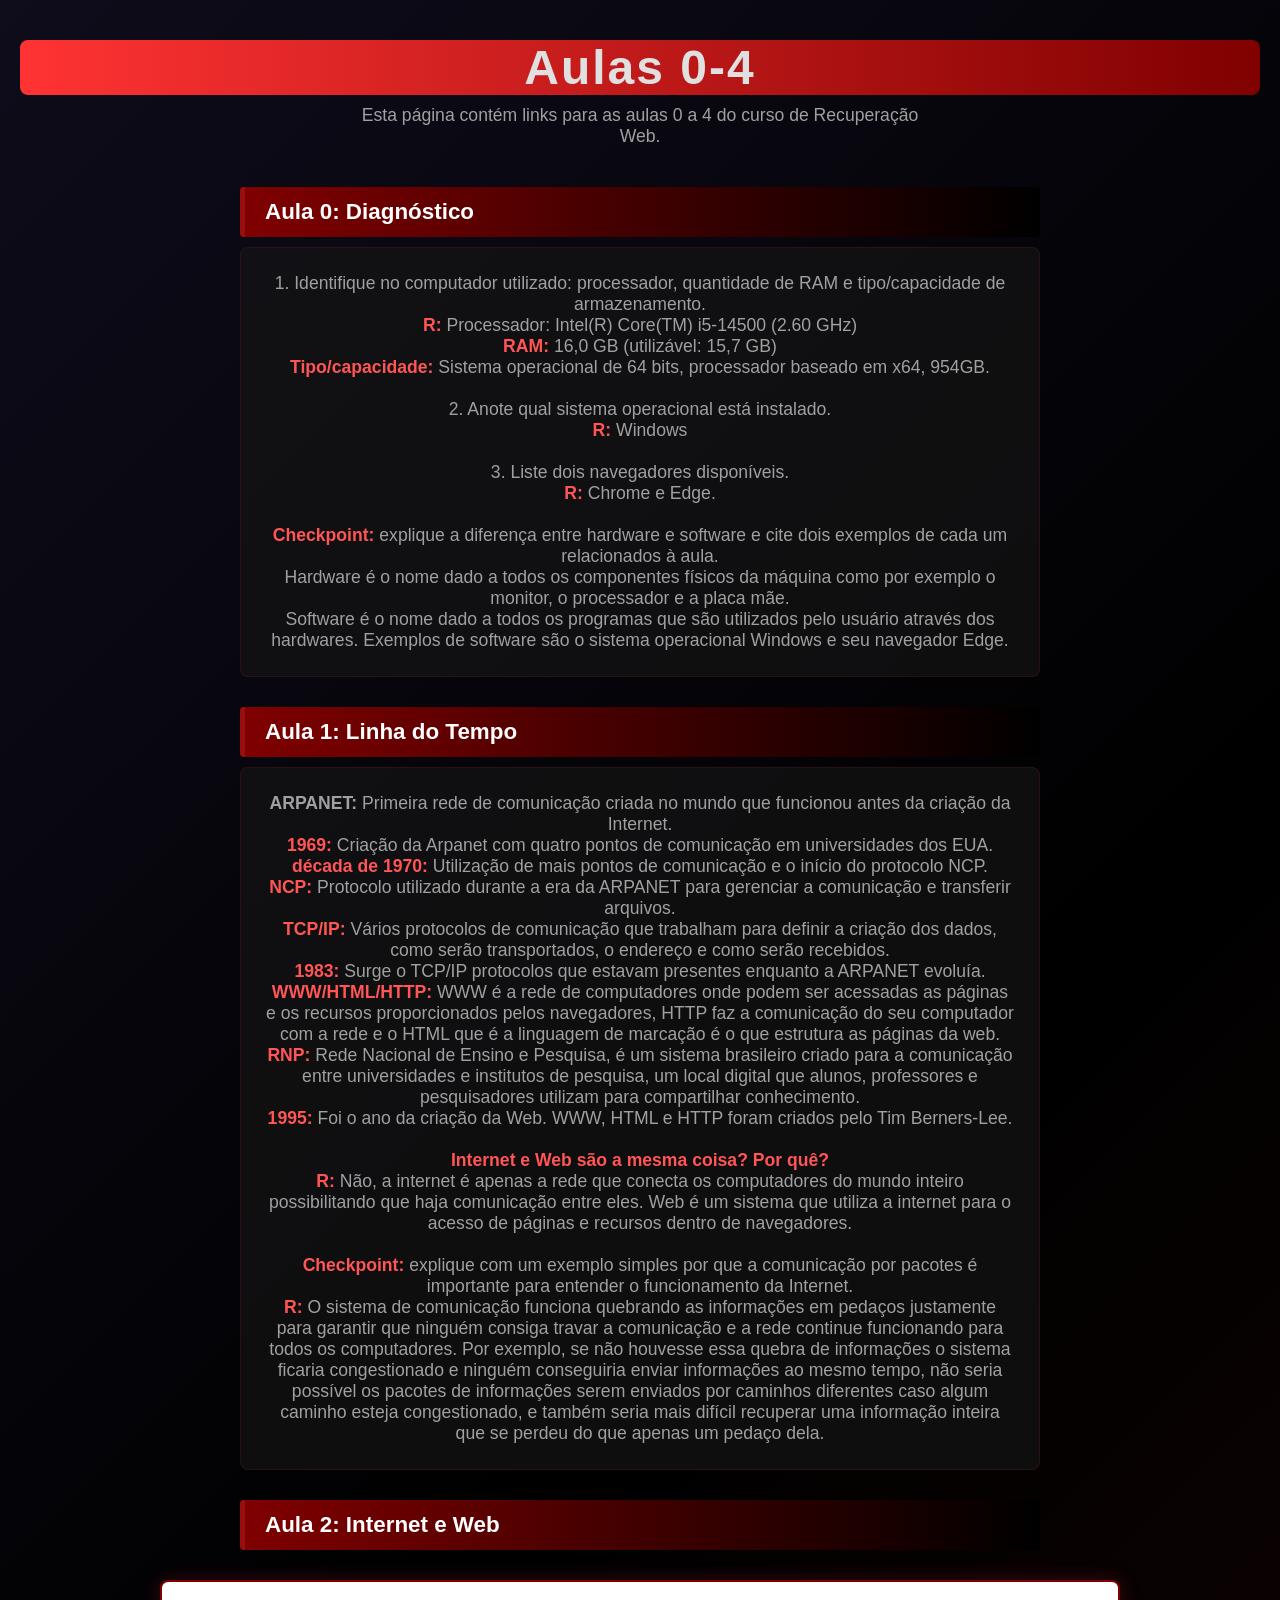
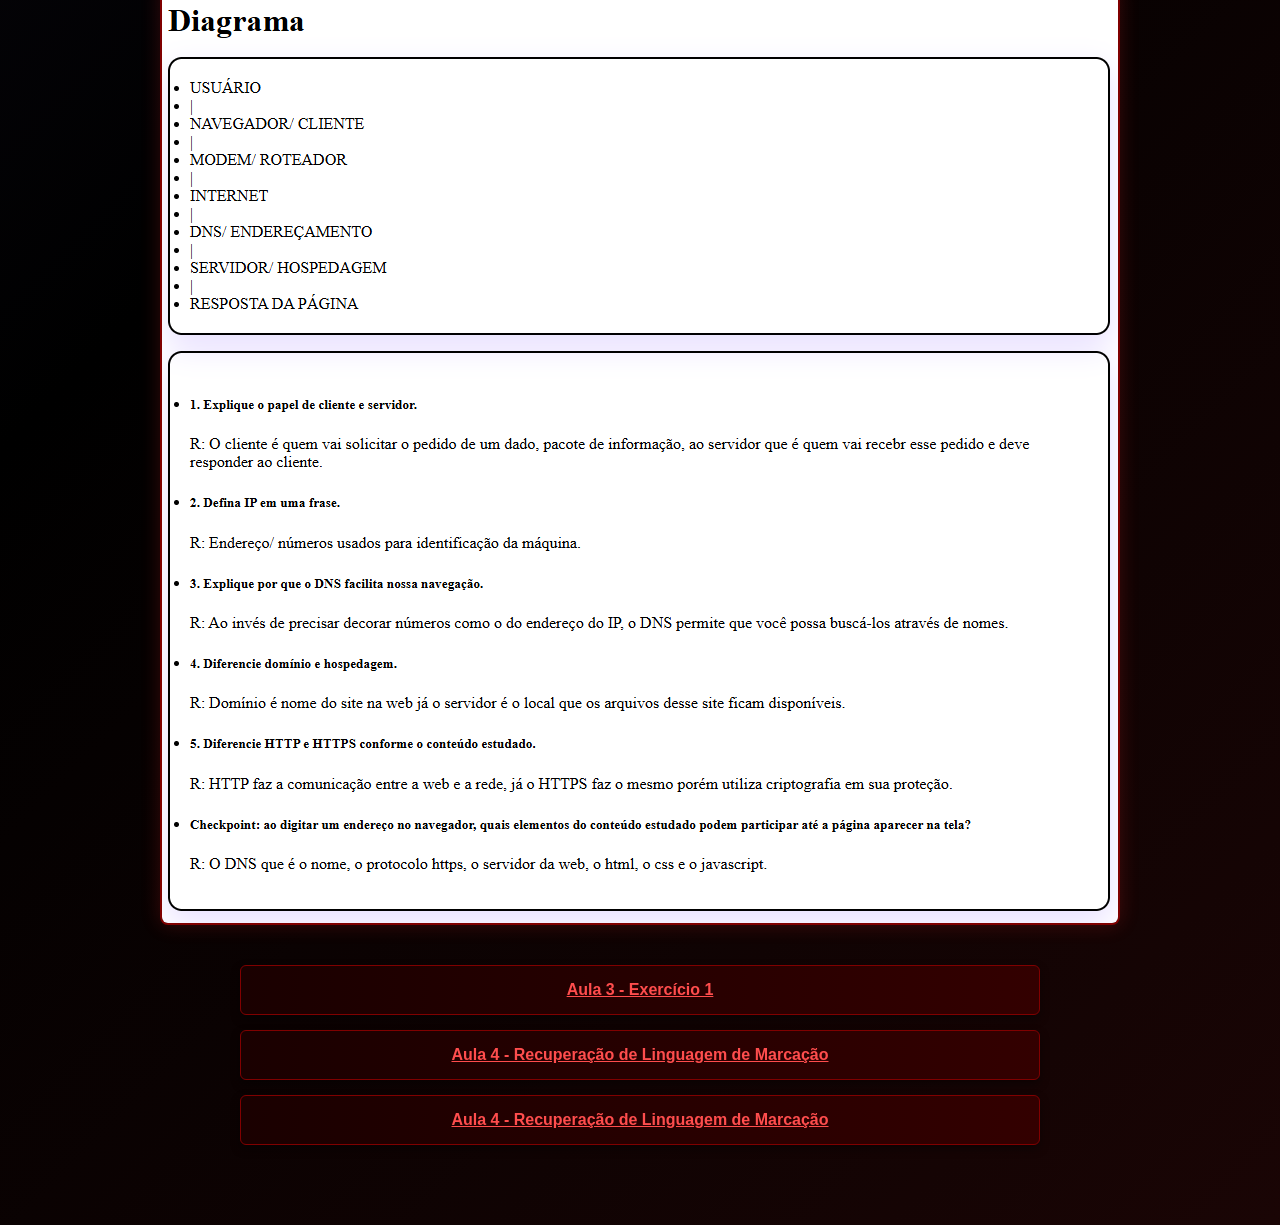
<file: index.html>
<!DOCTYPE html>
<html lang="pt-BR">
<head>
    <meta charset="UTF-8">
    <meta name="viewport" content="width=device-width, initial-scale=1.0">
    <title>Aulas 0-4</title>
    <!-- LINHA ADICIONADA ABAIXO PARA CONECTAR O CSS -->
    <link rel="stylesheet" href="style2.css"> 
</head>
<body>
    <h1>Aulas 0-4</h1>
    <p>Esta página contém links para as aulas 0 a 4 do curso de Recuperação Web.</p>
    
    <h2>Aula 0: Diagnóstico</h2>
    <p>1. Identifique no computador utilizado: processador, quantidade de RAM e tipo/capacidade de armazenamento. <br>
    <strong>R:</strong> Processador: Intel(R) Core(TM) i5-14500 (2.60 GHz)<br>
    <strong>RAM:</strong> 16,0 GB (utilizável: 15,7 GB)<br>
    <strong>Tipo/capacidade:</strong> Sistema operacional de 64 bits, processador baseado em x64, 954GB.<br><br>

    2. Anote qual sistema operacional está instalado.<br>
    <strong>R:</strong> Windows<br><br>

    3. Liste dois navegadores disponíveis.<br>
    <strong>R:</strong> Chrome e Edge.<br><br>

    <strong>Checkpoint:</strong> explique a diferença entre hardware e software e cite dois exemplos de cada um relacionados à aula. <br>
    Hardware é o nome dado a todos os componentes físicos da máquina como por exemplo o monitor, o processador e a placa mãe.<br>
    Software é o nome dado a todos os programas que são utilizados pelo usuário através dos hardwares. Exemplos de software são o sistema operacional Windows e seu navegador Edge.
    </p>

    <h2>Aula 1: Linha do Tempo</h2>

    <p>
    <strong>ARPANET:</strong> Primeira rede de comunicação criada no mundo que funcionou antes da criação da Internet.<br>
    <strong>1969:</strong> Criação da Arpanet com quatro pontos de comunicação em universidades dos EUA.<br>
    <strong>década de 1970:</strong> Utilização de mais pontos de comunicação e o início do protocolo NCP.<br>
    <strong>NCP:</strong> Protocolo utilizado durante a era da ARPANET para gerenciar a comunicação e transferir arquivos.<br>
    <strong>TCP/IP:</strong> Vários protocolos de comunicação que trabalham para definir a criação dos dados, como serão transportados, o endereço e como serão recebidos.<br>
    <strong>1983:</strong> Surge o TCP/IP protocolos que estavam presentes enquanto a ARPANET evoluía.<br>
    <strong>WWW/HTML/HTTP:</strong> WWW é a rede de computadores onde podem ser acessadas as páginas e os recursos proporcionados pelos navegadores, HTTP faz a comunicação do seu computador com a rede e o HTML que é a linguagem de marcação é o que estrutura as páginas da web.<br>
    <strong>RNP:</strong> Rede Nacional de Ensino e Pesquisa, é um sistema brasileiro criado para a comunicação entre universidades e institutos de pesquisa, um local digital que alunos, professores e pesquisadores utilizam para compartilhar conhecimento.<br>
    <strong>1995:</strong> Foi o ano da criação da Web. WWW, HTML e HTTP foram criados pelo Tim Berners-Lee.<br><br>

    <strong>Internet e Web são a mesma coisa? Por quê?</strong><br>
    <strong>R:</strong> Não, a internet é apenas a rede que conecta os computadores do mundo inteiro possibilitando que haja comunicação entre eles. Web é um sistema que utiliza a internet para o acesso de páginas e recursos dentro de navegadores.<br><br>

    <strong>Checkpoint:</strong> explique com um exemplo simples por que a comunicação por pacotes é importante para entender o funcionamento da Internet.<br>
    <strong>R:</strong> O sistema de comunicação funciona quebrando as informações em pedaços justamente para garantir que ninguém consiga travar a comunicação e a rede continue funcionando para todos os computadores.
    Por exemplo, se não houvesse essa quebra de informações o sistema ficaria congestionado e ninguém conseguiria enviar informações ao mesmo tempo, não seria possível os pacotes de informações serem enviados por caminhos diferentes caso algum caminho esteja congestionado, e também seria mais difícil recuperar uma informação inteira que se perdeu do que apenas um pedaço dela.
    </p>
    <h2>Aula 2: Internet e Web</h2>
    <img src="Aula2.png" alt="Aula 2">
   
    <ul>
        <li><a href="aula3.html">Aula 3 - Exercício 1</a></li>
        <li><a href="aula4.html">Aula 4 - Recuperação de Linguagem de Marcação</a></li>
        <li><a href="revisao_inicial.html">Aula 4 - Recuperação de Linguagem de Marcação</a></li>

    </ul>
</body>
</html>
</file>
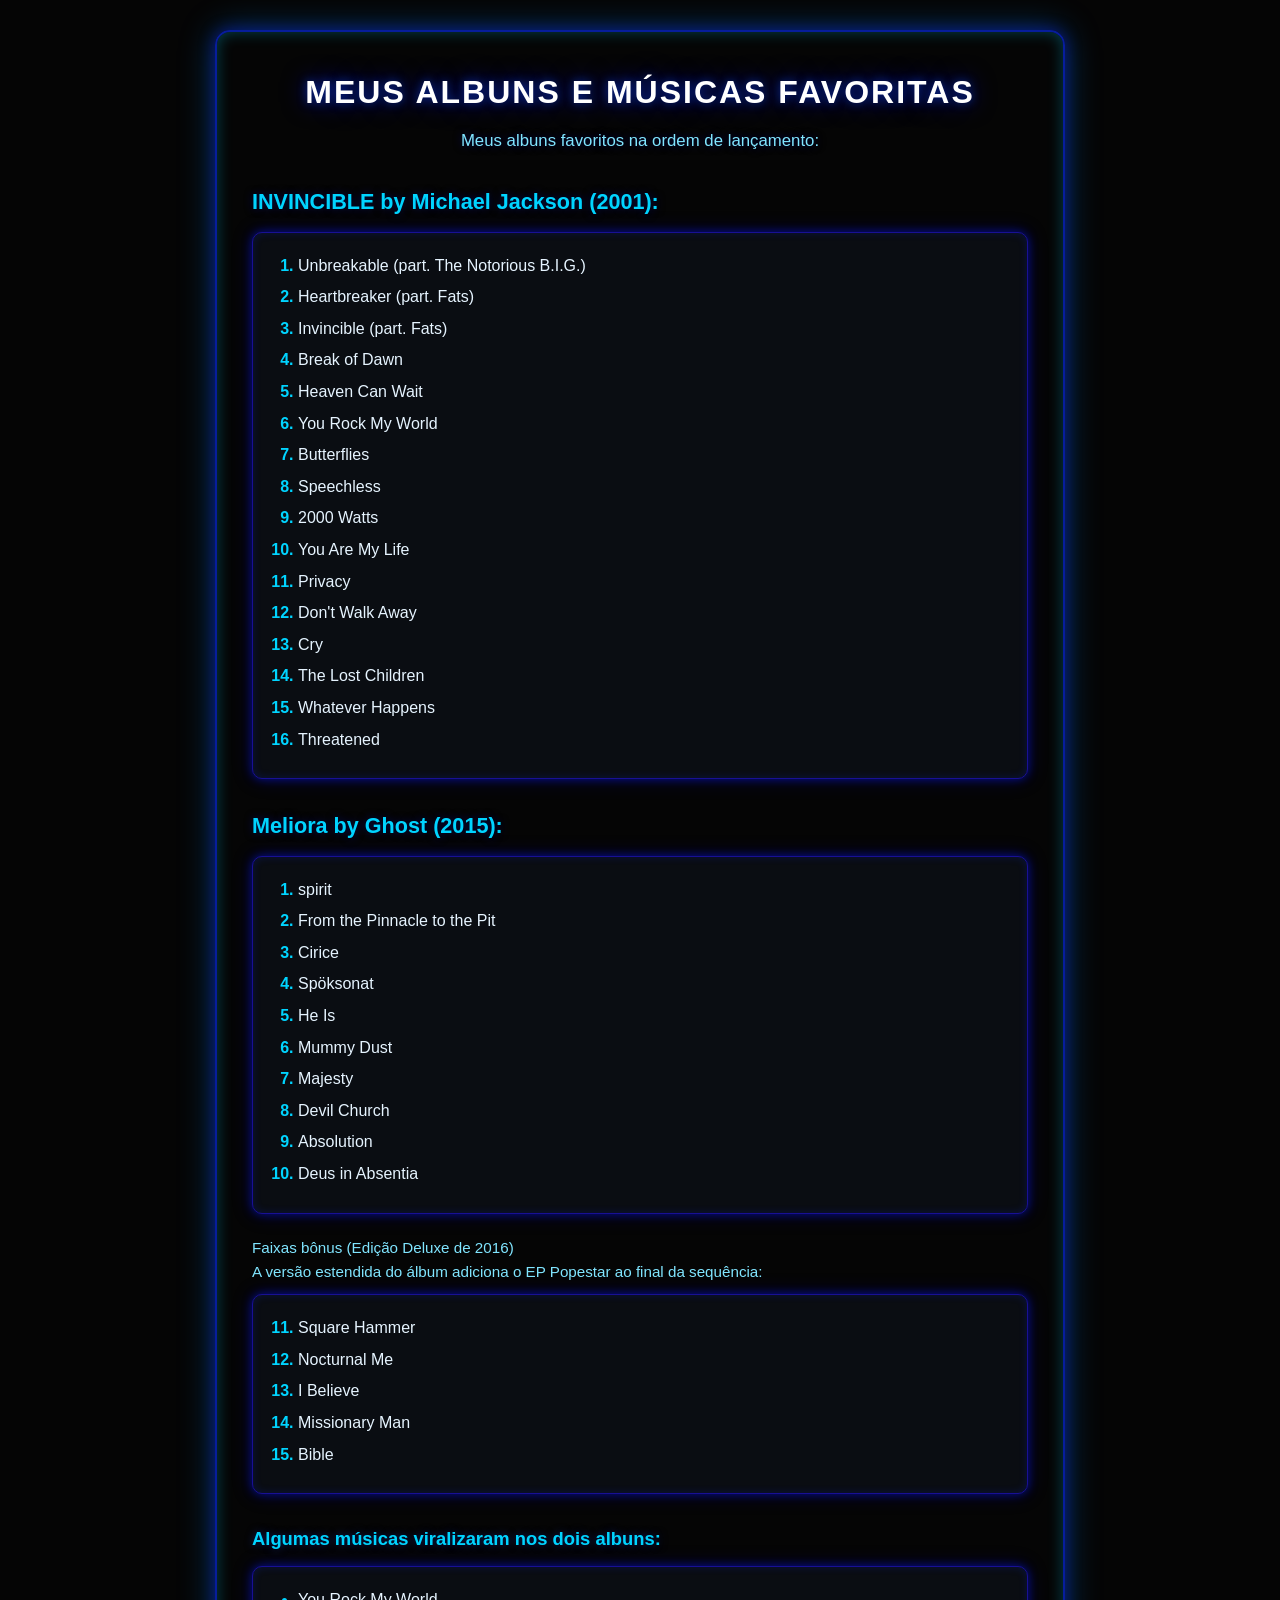
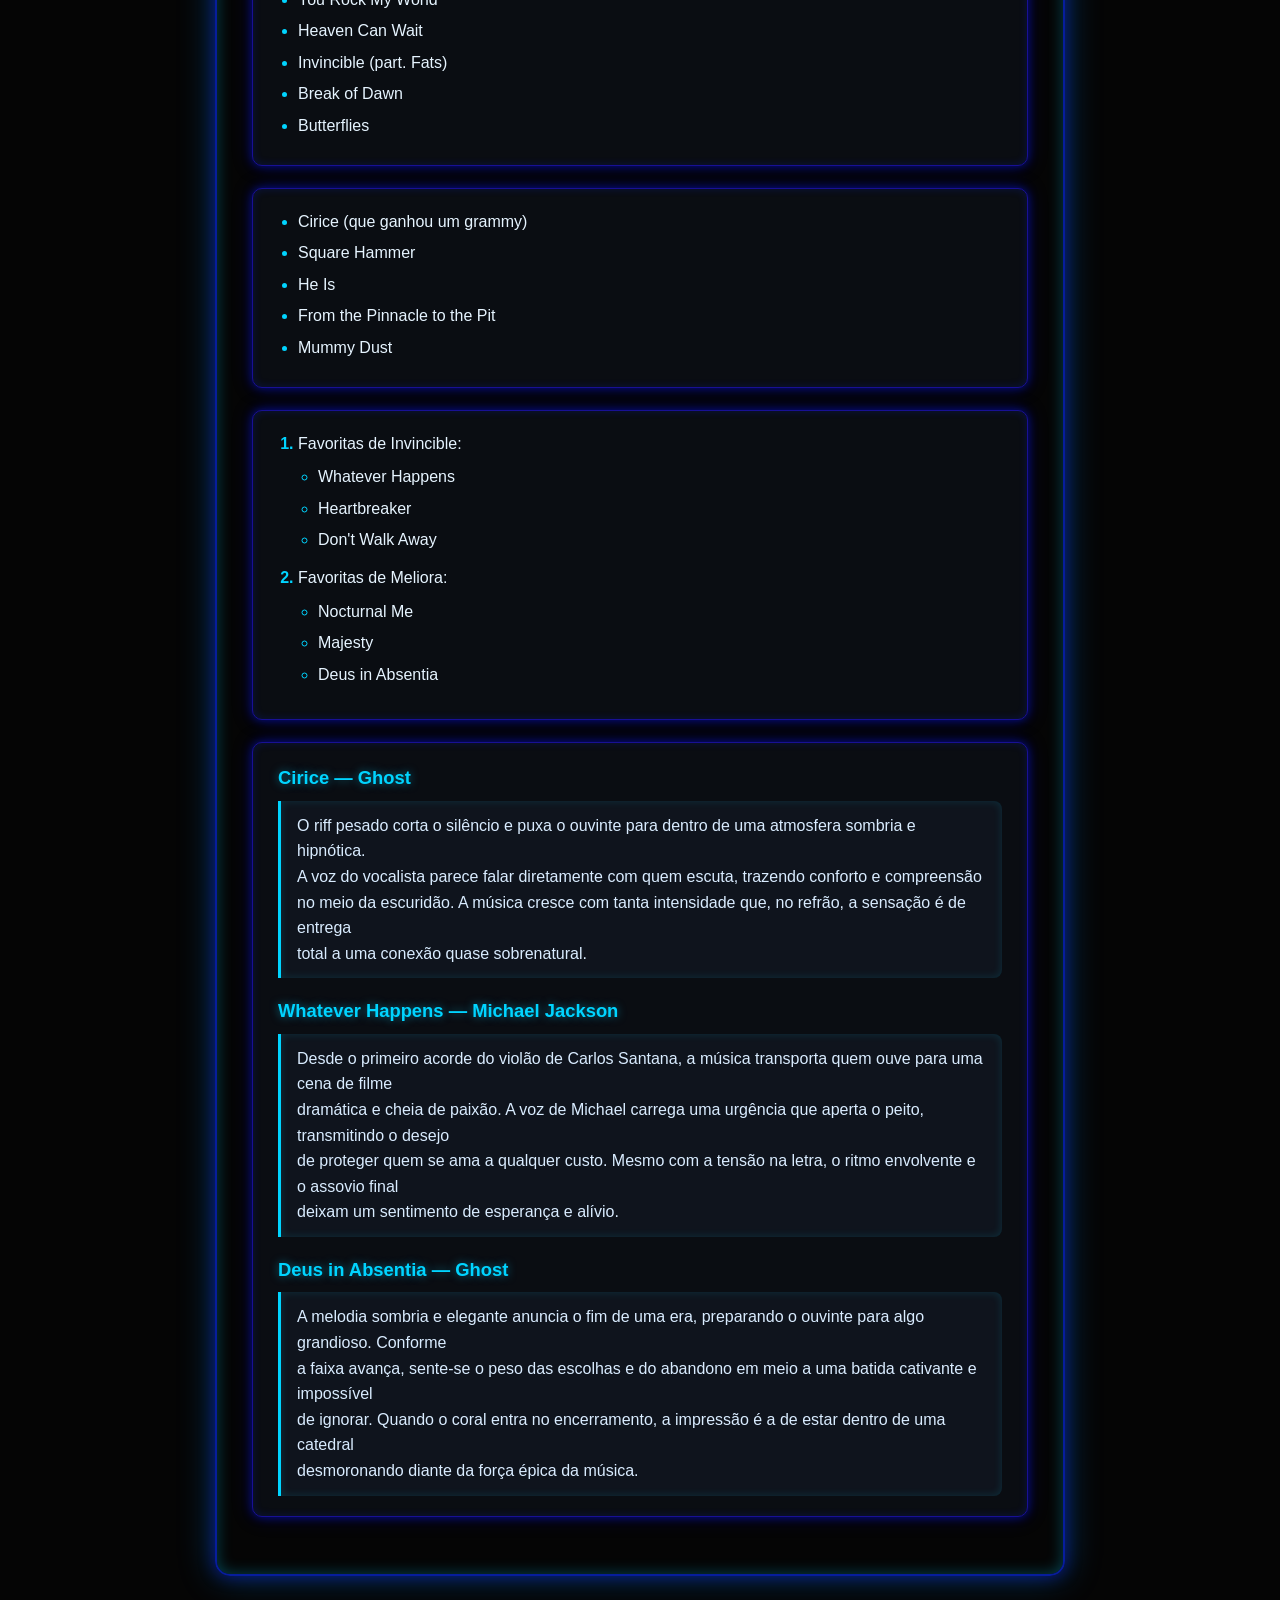
<file: rec_aula09/index.html>
<!DOCTYPE html>
<html lang="en">
<head>
    <meta charset="UTF-8">
    <meta name="viewport" content="width=device-width, initial-scale=1.0">
    <title>Músicas</title>
    <link rel="stylesheet" href="style.css">
</head>
<body>
    <h1>Meus Albuns e Músicas Favoritas</h1>
    <h3>Meus albuns favoritos na ordem de lançamento:</h3>

    <h3>INVINCIBLE by Michael Jackson (2001):</h3>

    <ol>
        <li>Unbreakable (part. The Notorious B.I.G.)</li> 
        <li>Heartbreaker (part. Fats)</li> 
        <li>Invincible (part. Fats)</li> 
        <li>Break of Dawn</li> 
        <li>Heaven Can Wait</li> 
        <li>You Rock My World</li> 
        <li>Butterflies</li> 
        <li>Speechless</li> 
        <li>2000 Watts</li> 
        <li>You Are My Life</li> 
        <li>Privacy</li> 
        <li>Don't Walk Away</li> 
        <li>Cry</li> 
        <li>The Lost Children</li> 
        <li>Whatever Happens</li> 
        <li>Threatened</li> 
    </ol>

    <h3>Meliora by Ghost (2015):</h3>

    <ol>
        <li>spirit</li>
        <li>From the Pinnacle to the Pit</li>
        <li>Cirice</li>
        <li>Spöksonat</li>
        <li>He Is</li>
        <li>Mummy Dust</li>
        <li>Majesty</li>
        <li>Devil Church</li>
        <li>Absolution</li>
        <li>Deus in Absentia</li>
    </ol>
    <h5>Faixas bônus (Edição Deluxe de 2016) <br>
    A versão estendida do álbum adiciona o EP Popestar ao final da sequência:</h5>
    
    <ol type="1" start="11">
        <li>Square Hammer</li>
        <li>Nocturnal Me</li>
        <li>I Believe</li>
        <li>Missionary Man</li>
        <li>Bible</li>
    </ol>

    <p>Algumas músicas viralizaram nos dois albuns:</p>

    <ul>
        <li>You Rock My World</li> 
        <li>Heaven Can Wait</li> 
        <li>Invincible (part. Fats)</li> 
        <li>Break of Dawn</li> 
        <li>Butterflies</li> 
    </ul>
    <ul>
        <li>Cirice (que ganhou um grammy)</li> 
        <li>Square Hammer</li> 
        <li>He Is</li>
        <li>From the Pinnacle to the Pit</li>
        <li>Mummy Dust</li>
    </ul>

    <ol>
        <li>Favoritas de Invincible:
            <ul>
                <li>Whatever Happens</li>
                <li>Heartbreaker</li>
                <li>Don't Walk Away</li> 
            </ul>
        </li>
        <li>Favoritas de Meliora:
            <ul>
                <li>Nocturnal Me</li>
                <li>Majesty</li>
                <li>Deus in Absentia</li>
            </ul>
        </li>
    </ol>

    <dl>
        <dt>Cirice — Ghost</dt>
        <dd>O riff pesado corta o silêncio e puxa o ouvinte  para dentro de uma atmosfera sombria e hipnótica.<br> A voz do vocalista parece falar diretamente com quem escuta, trazendo conforto e compreensão<br> no meio da escuridão. A música cresce com tanta intensidade que, no refrão, a sensação é de entrega<br> total a uma conexão quase sobrenatural.<br></dd>
        
        <dt>Whatever Happens — Michael Jackson</dt>
        <dd>Desde o primeiro acorde do violão de Carlos Santana, a música transporta quem ouve para uma cena de filme <br>dramática e cheia de paixão. A voz de Michael carrega uma urgência que aperta o peito, transmitindo o desejo <br> de proteger quem se ama a qualquer custo. Mesmo com a tensão na letra, o ritmo envolvente e o assovio final <br> deixam um sentimento de esperança e alívio.</dd>
        
        <dt>Deus in Absentia — Ghost</dt>
        <dd>A melodia sombria e elegante anuncia o fim de uma era, preparando o ouvinte para algo grandioso. Conforme <br> a faixa avança, sente-se o peso das escolhas e do abandono em meio a uma batida cativante e impossível <br> de ignorar. Quando o coral entra no encerramento, a impressão é a de estar dentro de uma catedral <br> desmoronando diante da força épica da música.</dd>
    </dl>

</body>
</html>
</file>
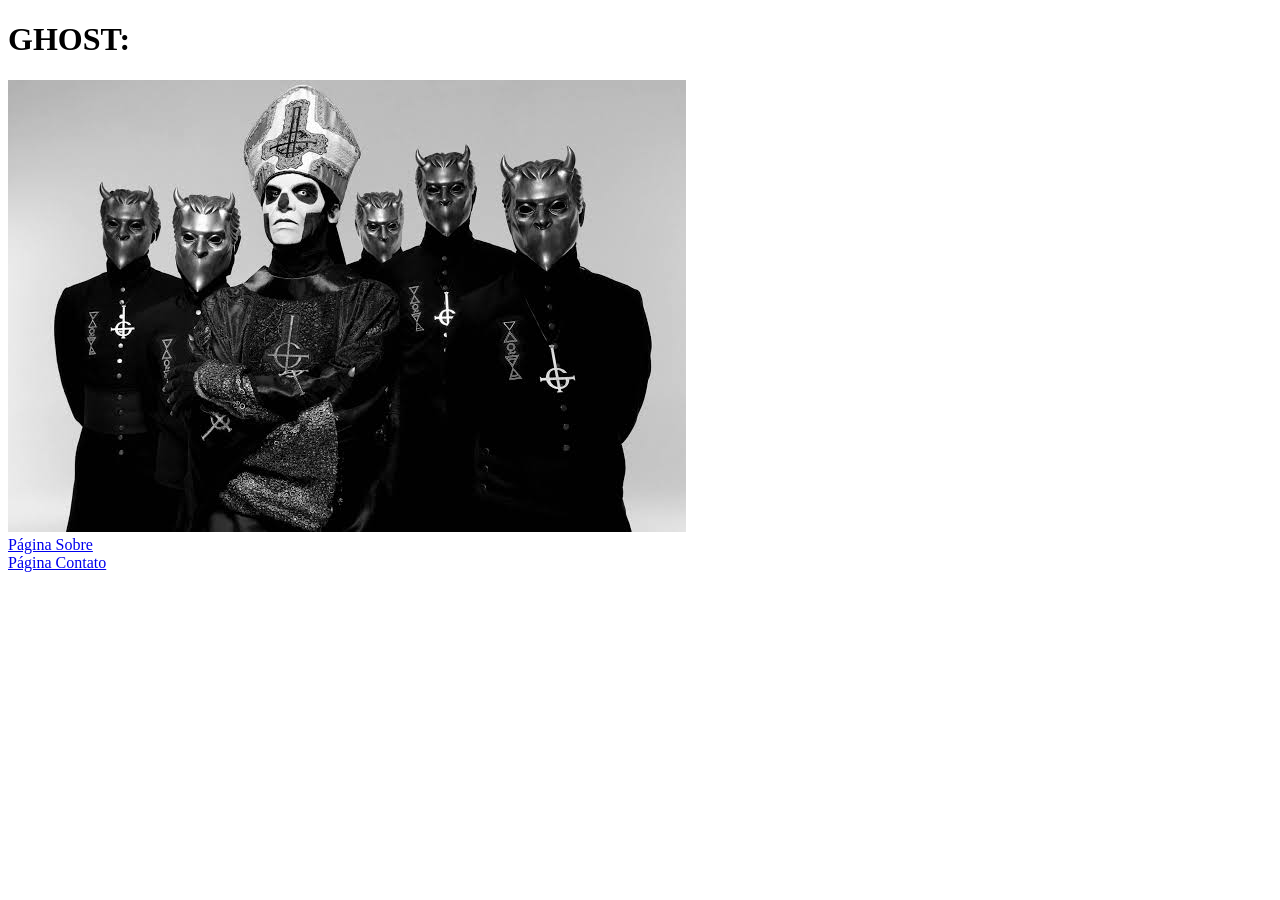
<file: rec_aula10/index.html>
<!DOCTYPE html>
<html lang="en">
<head>
    <meta charset="UTF-8">
    <meta name="viewport" content="width=device-width, initial-scale=1.0">
    <title>Aula 10</title>
</head>
<body>
    <h1>GHOST:</h1>
    <img src="terzo.jpg" alt="Terzo Banda Ghost"> <br>

    <a href="sobre.html">
        Página Sobre
    </a> <br>

    <a href="contato.html">
        Página Contato
    </a>

</body>
</html>
</file>
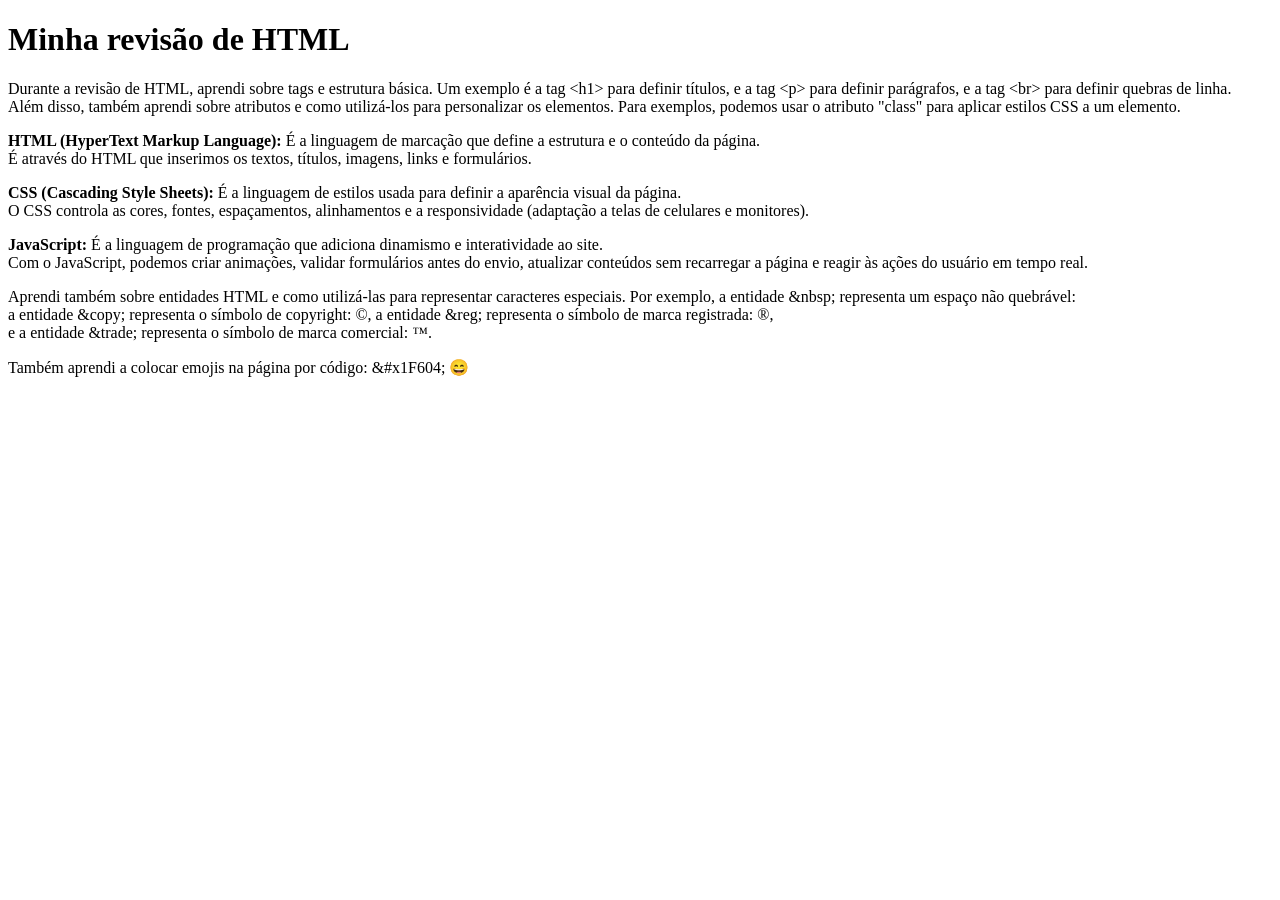
<file: HTML_CSS/EXERCICIOS/ex002/index.html>
<!DOCTYPE html>
<html lang="en">
<head>
    <meta charset="UTF-8">
    <meta name="viewport" content="width=device-width, initial-scale=1.0">
    <title>Document</title>
</head>
<body>
    <h1>Minha revisão de HTML</h1>
    <p> Durante a revisão de HTML, aprendi sobre tags e estrutura básica. Um exemplo é a tag &lt;h1&gt; para definir títulos, e a tag &lt;p&gt; para definir parágrafos, e a tag &lt;br&gt; para definir quebras de linha. <br> 
        Além disso, também aprendi sobre atributos e como utilizá-los para personalizar os elementos. Para exemplos, podemos usar o atributo "class" para aplicar estilos CSS a um elemento.</p>

    <p><strong>HTML (HyperText Markup Language):</strong> É a linguagem de marcação que define a estrutura e o conteúdo da página. <br> 
        É através do HTML que inserimos os textos, títulos, imagens, links e formulários.</p>
    <p><strong>CSS (Cascading Style Sheets):</strong> É a linguagem de estilos usada para definir a aparência visual da página.<br>  
        O CSS controla as cores, fontes, espaçamentos, alinhamentos e a responsividade (adaptação a telas de celulares e monitores).</p>
    <p><strong>JavaScript:</strong> É a linguagem de programação que adiciona dinamismo e interatividade ao site.<br> 
        Com o JavaScript, podemos criar animações, validar formulários antes do envio, atualizar conteúdos sem recarregar a página e reagir às ações do usuário em tempo real.</p>
    <p> Aprendi também sobre entidades HTML e como utilizá-las para representar caracteres especiais. Por exemplo, a entidade &amp;nbsp; representa um espaço não quebrável: &nbsp;<br>
        a entidade &amp;copy; representa o símbolo de copyright: &copy;, a entidade &amp;reg; representa o símbolo de marca registrada: &reg;,<br>
        e a entidade &amp;trade; representa o símbolo de marca comercial: &trade;.</p>
    <p> Também aprendi a colocar emojis na página por código: &amp;#x1F604; &#x1F604; </p>
</body>
</html>
</file>
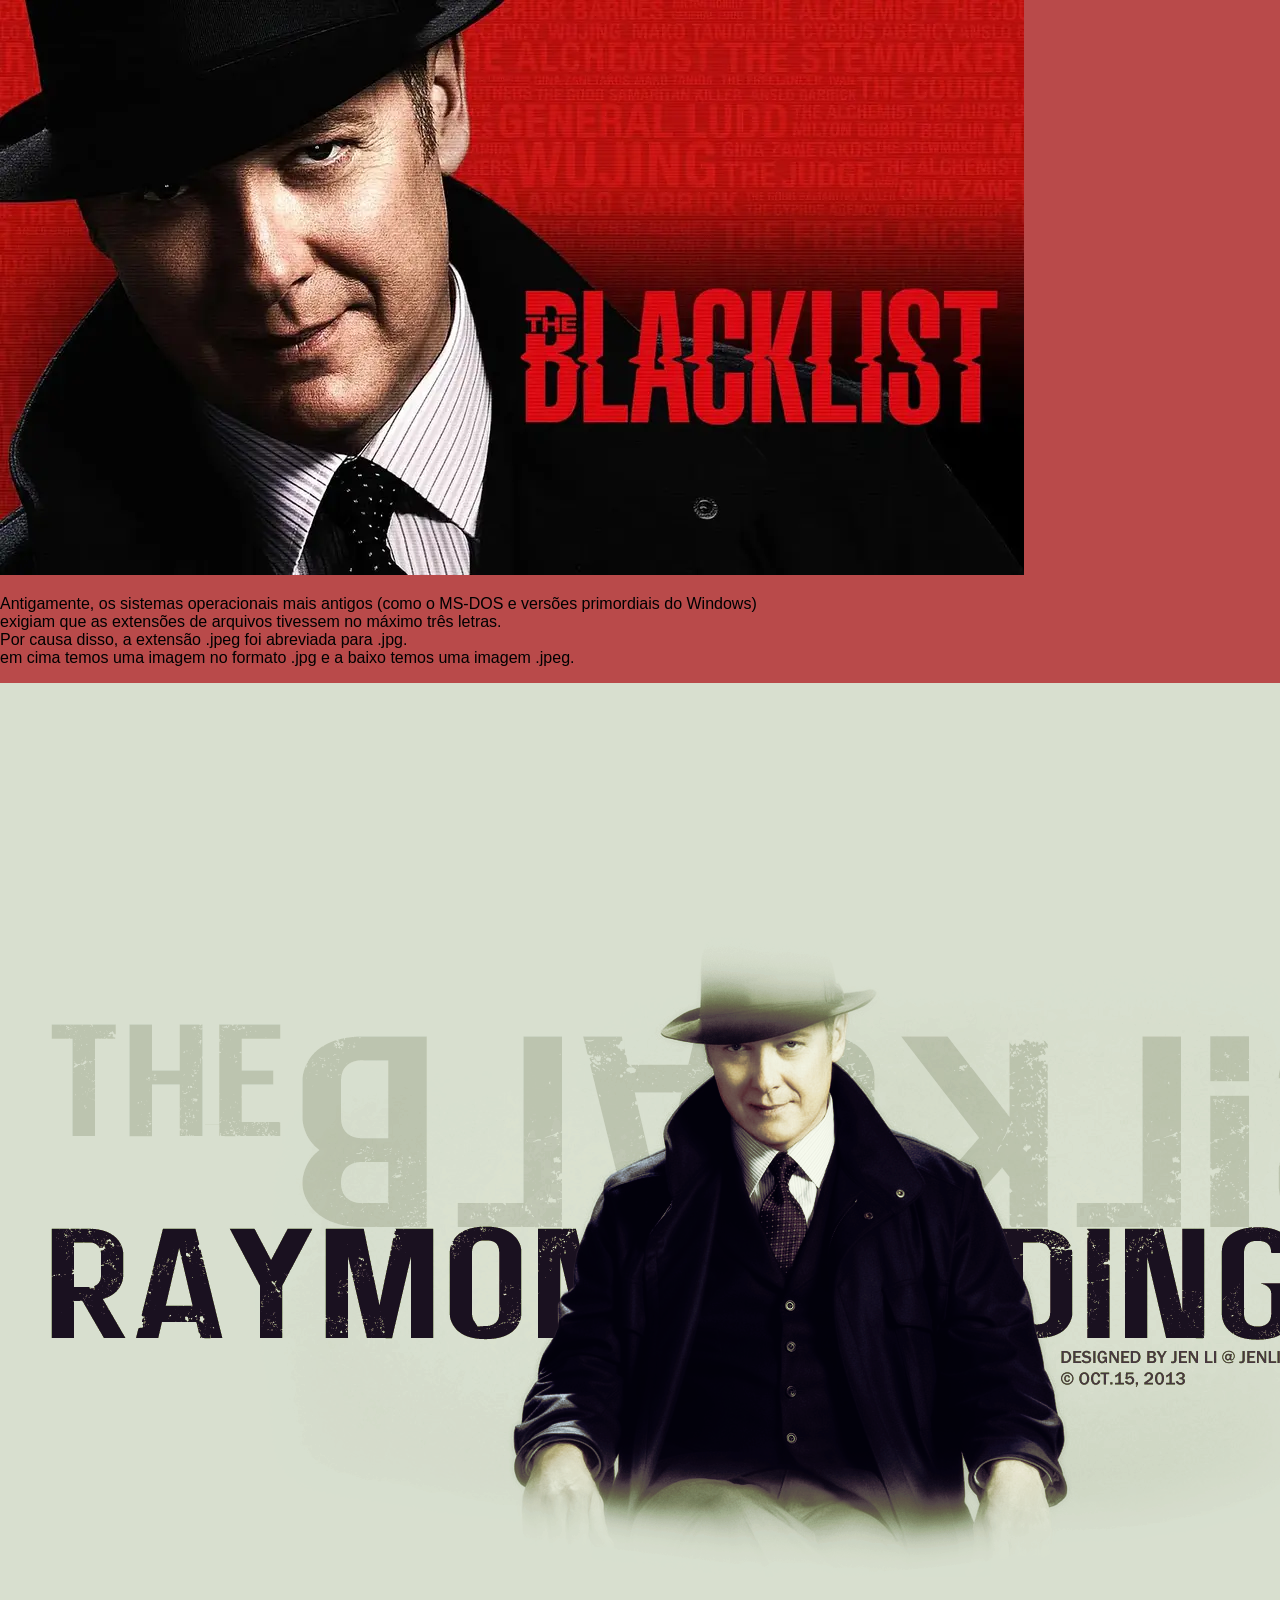
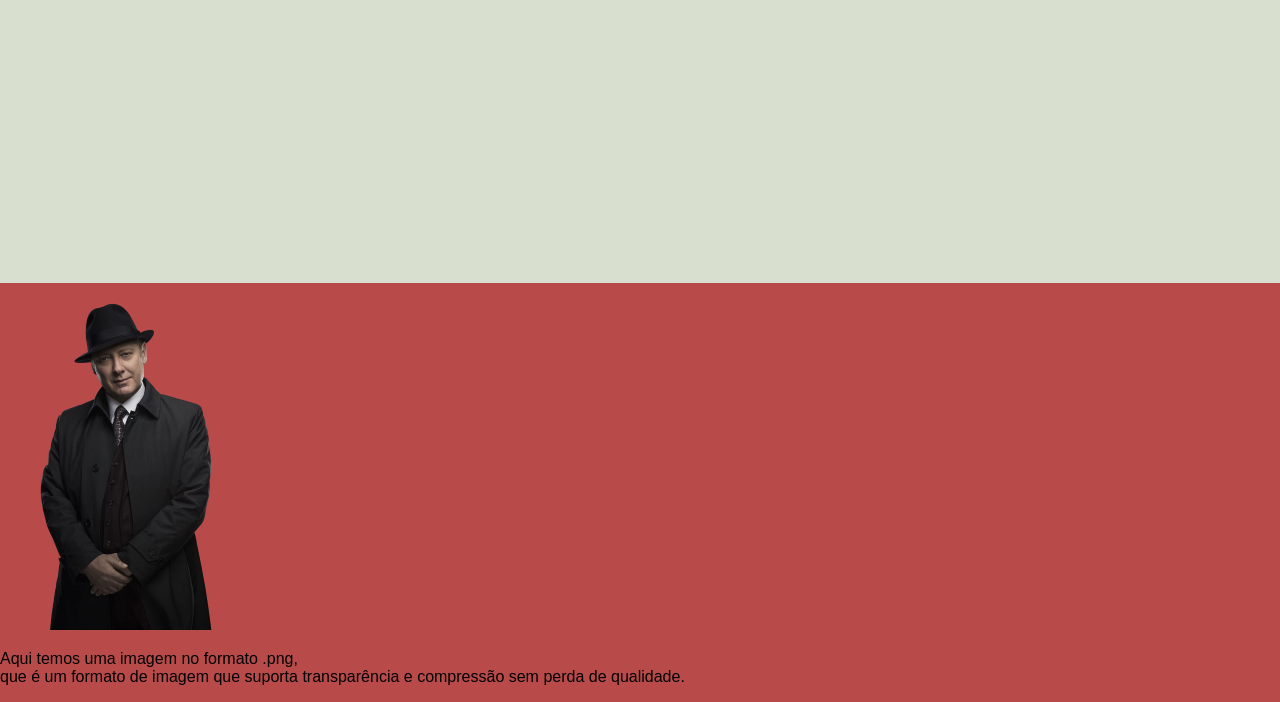
<file: HTML_CSS/EXERCICIOS/ex004/index.html>
<!DOCTYPE html>
<html lang="en">
<head>
    <meta charset="UTF-8">
    <meta name="viewport" content="width=device-width, initial-scale=1.0">
    <title>Document</title>
    <link rel="stylesheet" href="style.css">
        <link
        rel="shortcut icon"
        href="red.jpg"
        type="image/x-icon"
    >    
</head>
<body>
    <img src="wallpaper_reddington.jpg" alt="Logotipo do HTML"> <p> Antigamente, os sistemas operacionais mais antigos (como o MS-DOS e versões primordiais do Windows) <br> 
        exigiam que as extensões de arquivos tivessem no máximo três letras. <br>
        Por causa disso, a extensão .jpeg foi abreviada para .jpg. <br>
        em cima temos uma imagem no formato .jpg e a baixo temos uma imagem .jpeg.</p>
    <img src="raymond_r.jpeg" alt="Logotipo do HTML">
    <img src="Raymond_Reddington.png" alt="Logotipo do HTML"> <p>Aqui temos uma imagem no formato .png, <br> 
        que é um formato de imagem que suporta transparência e compressão sem perda de qualidade. </p>

</body>
</html>
</file>
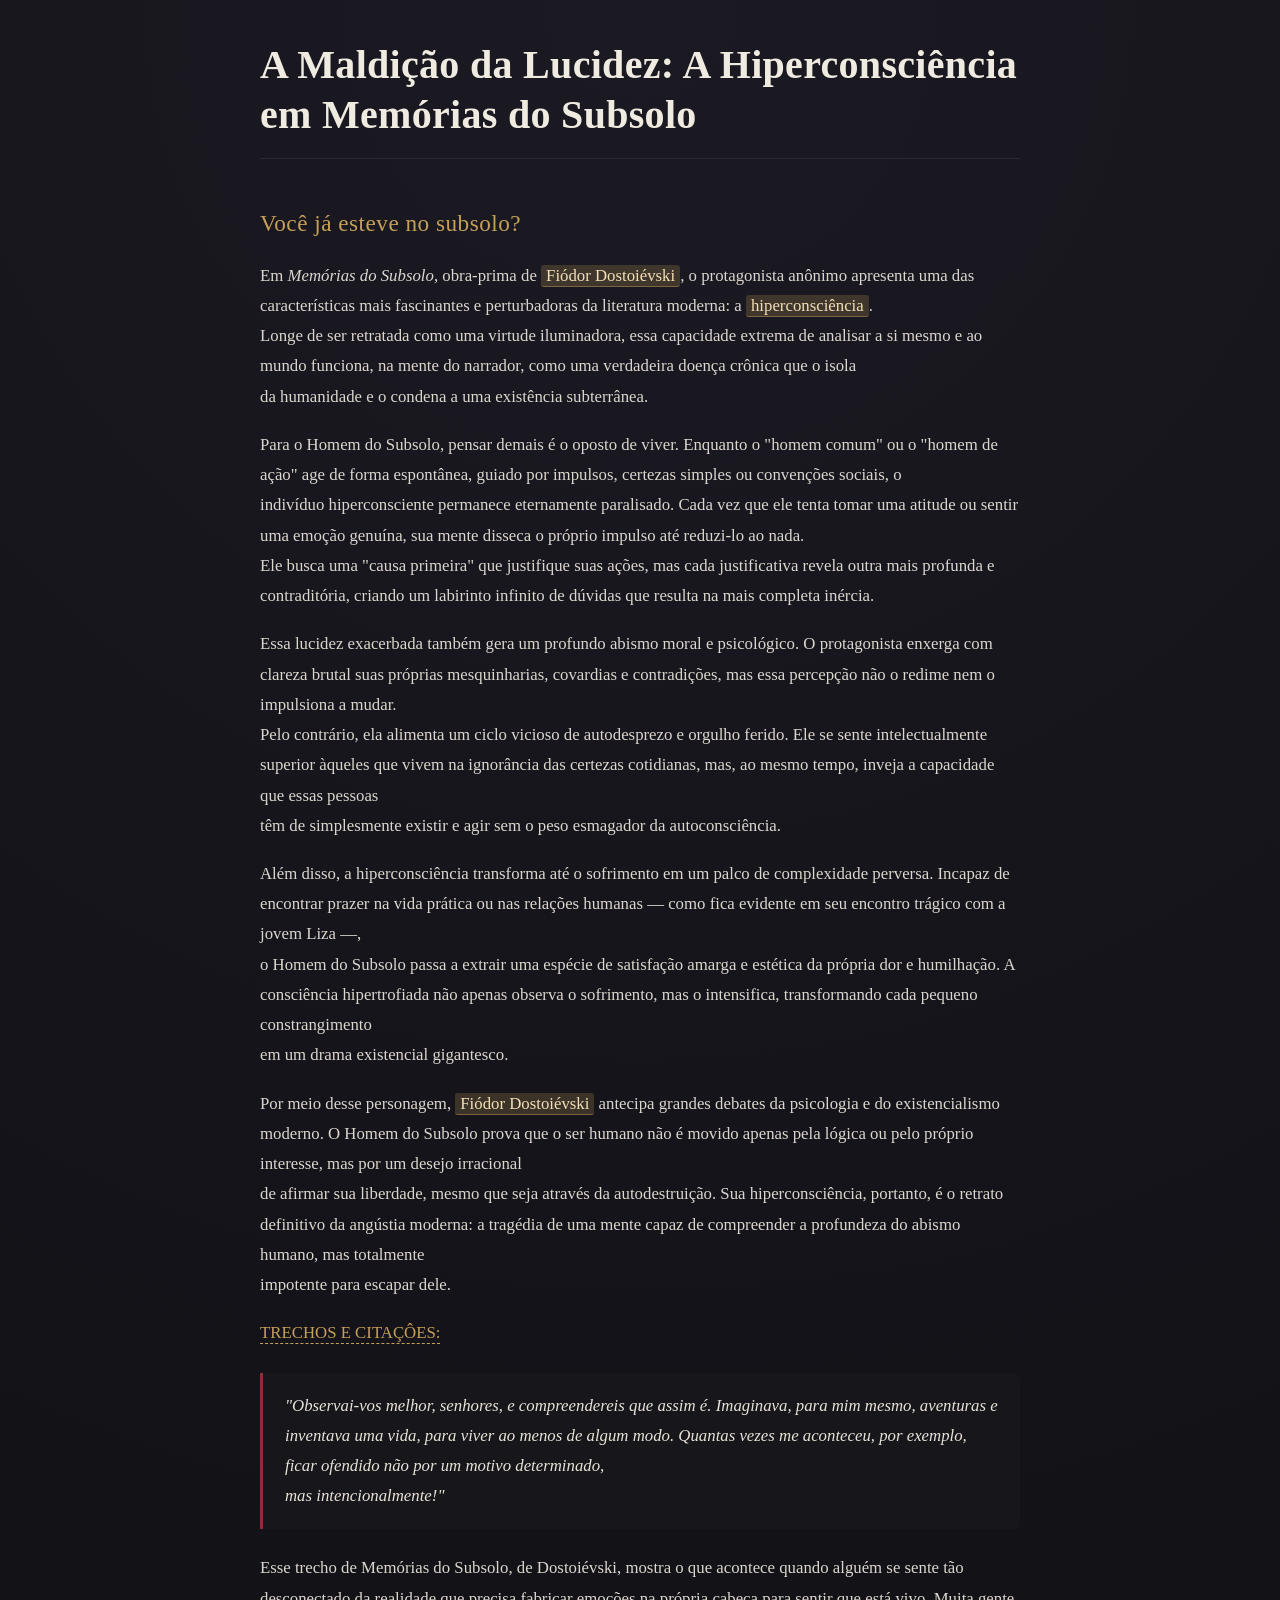
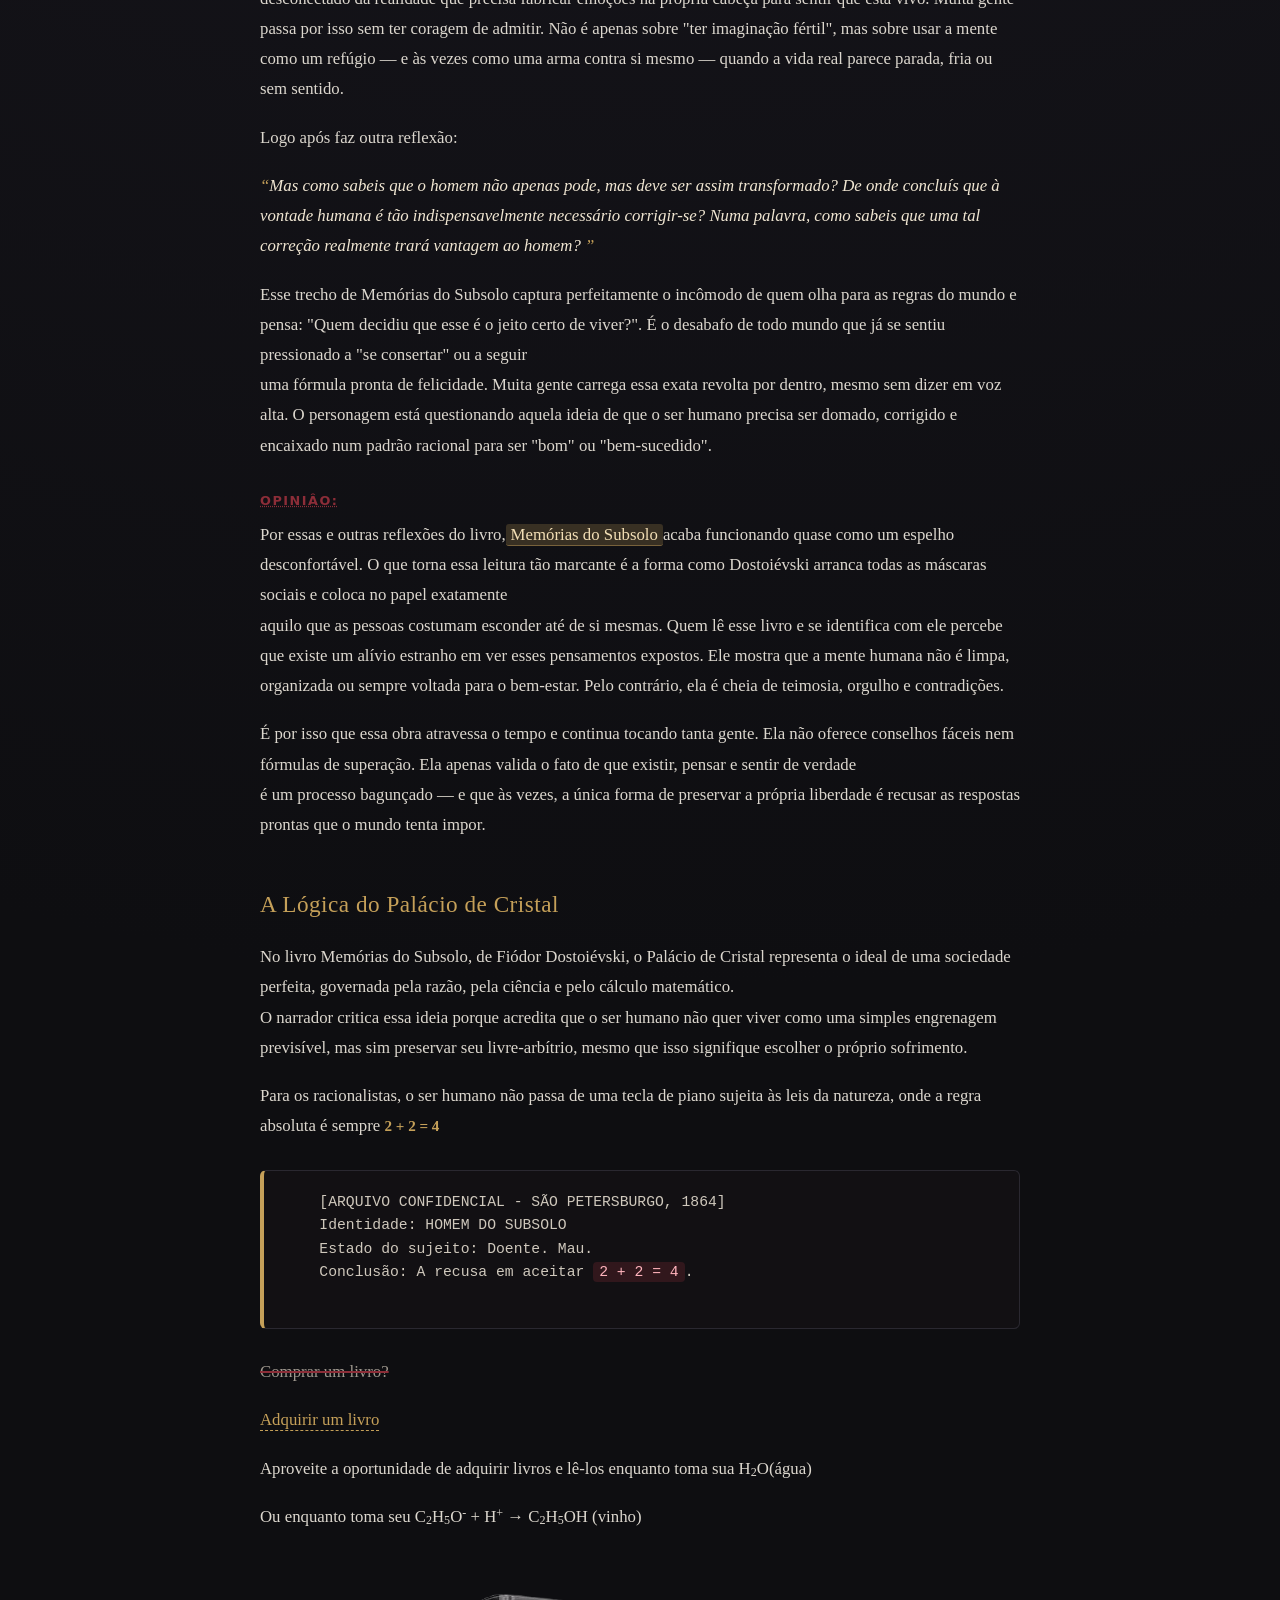
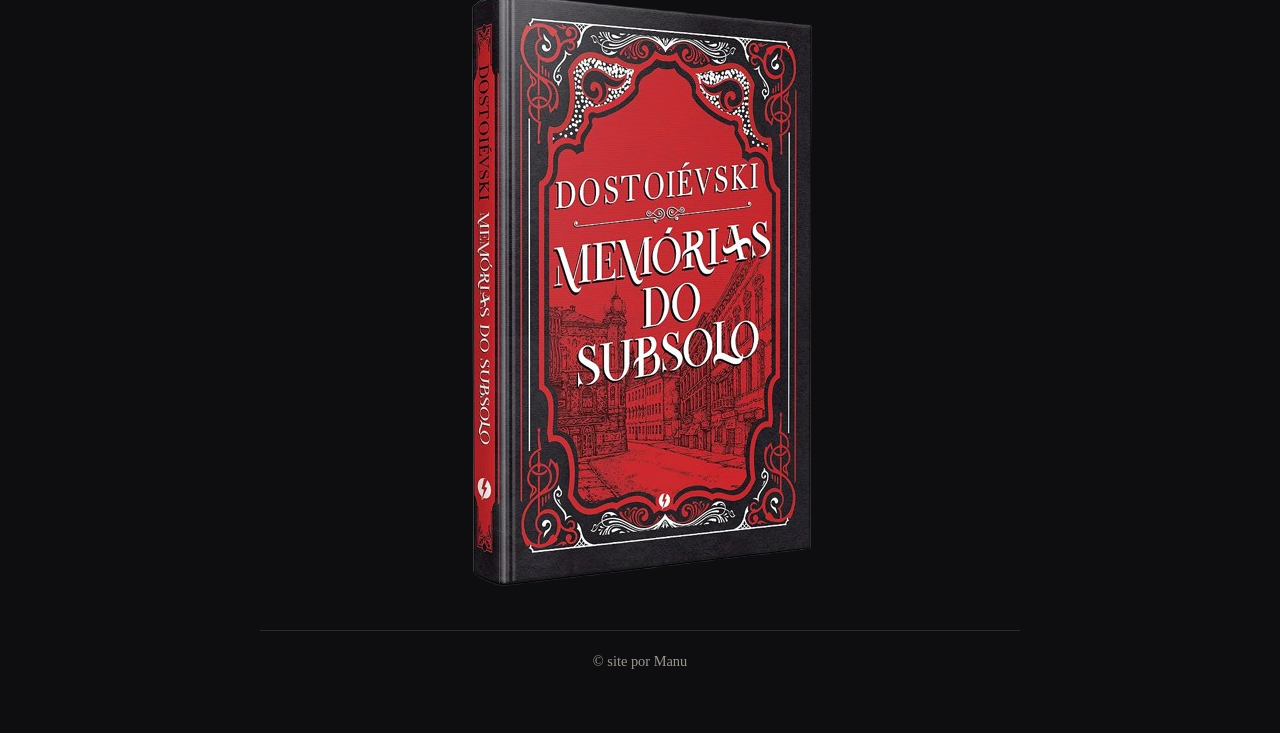
<file: HTML_CSS/EXERCICIOS/ex006/index.html>
<!DOCTYPE html>
<html lang="en">
<head>
    <meta charset="UTF-8">
    <meta name="viewport" content="width=device-width, initial-scale=1.0">
    <title>Memórias do Subsolo</title>
    <link rel="stylesheet" href="style.css">
     <link
        rel="shortcut icon"
        href="notas.png"
        type="image/x-icon"
</head>
<body>
    <h1><strong>A Maldição da Lucidez: A Hiperconsciência em Memórias do Subsolo</strong></h1>
    <h2> Você já esteve no subsolo? </h2>
    <p>Em <em>Memórias do Subsolo</em>, obra-prima de <mark>Fiódor Dostoiévski</mark>, o protagonista anônimo apresenta uma das características mais fascinantes e perturbadoras da literatura moderna: a <mark>hiperconsciência</mark>. <br> 
        Longe de ser retratada como uma virtude iluminadora, essa capacidade extrema de analisar a si mesmo e ao mundo funciona, na mente do narrador, como uma verdadeira doença crônica que o isola <br> 
        da humanidade e o condena a uma existência subterrânea.
    </p>
    <p>Para o Homem do Subsolo, pensar demais é o oposto de viver. Enquanto o "homem comum" ou o "homem de ação" age de forma espontânea, guiado por impulsos, certezas simples ou convenções sociais, o <br>
        indivíduo hiperconsciente permanece eternamente paralisado. Cada vez que ele tenta tomar uma atitude ou sentir uma emoção genuína, sua mente disseca o próprio impulso até reduzi-lo ao nada. <br>
        Ele busca uma "causa primeira" que justifique suas ações, mas cada justificativa revela outra mais profunda e contraditória, criando um labirinto infinito de dúvidas que resulta na mais completa inércia.</p>

    <p>Essa lucidez exacerbada também gera um profundo abismo moral e psicológico. O protagonista enxerga com clareza brutal suas próprias mesquinharias, covardias e contradições, mas essa percepção não o redime nem o impulsiona a mudar. <br>
        Pelo contrário, ela alimenta um ciclo vicioso de autodesprezo e orgulho ferido. Ele se sente intelectualmente superior àqueles que vivem na ignorância das certezas cotidianas, mas, ao mesmo tempo, inveja a capacidade que essas pessoas <br>
        têm de simplesmente existir e agir sem o peso esmagador da autoconsciência.</p>
    
    <p>Além disso, a hiperconsciência transforma até o sofrimento em um palco de complexidade perversa. Incapaz de encontrar prazer na vida prática ou nas relações humanas — como fica evidente em seu encontro trágico com a jovem Liza —, <br>
        o Homem do Subsolo passa a extrair uma espécie de satisfação amarga e estética da própria dor e humilhação. A consciência hipertrofiada não apenas observa o sofrimento, mas o intensifica, transformando cada pequeno constrangimento <br>
        em um drama existencial gigantesco.</p>

    <p>Por meio desse personagem, <mark>Fiódor Dostoiévski</mark> antecipa grandes debates da psicologia e do existencialismo moderno. O Homem do Subsolo prova que o ser humano não é movido apenas pela lógica ou pelo próprio interesse, mas por um desejo irracional <br>
        de afirmar sua liberdade, mesmo que seja através da autodestruição. Sua hiperconsciência, portanto, é o retrato definitivo da angústia moderna: a tragédia de uma mente capaz de compreender a profundeza do abismo humano, mas totalmente <br>
        impotente para escapar dele.</p>

    <p><ins>TRECHOS E CITAÇÔES:</ins></p>
    <p><blockquote>"Observai-vos melhor, senhores, e compreendereis que assim é. Imaginava, para mim mesmo, aventuras e inventava uma vida, para viver ao menos de algum modo. Quantas vezes me aconteceu, por exemplo, ficar ofendido não por um motivo determinado,<br> mas intencionalmente!"</blockquote></p>

    <p>Esse trecho de Memórias do Subsolo, de Dostoiévski, mostra o que acontece quando alguém se sente tão desconectado da realidade que precisa fabricar emoções na própria cabeça para sentir que está vivo.
    Muita gente passa por isso sem ter coragem de admitir. Não é apenas sobre "ter imaginação fértil", mas sobre usar a mente como um refúgio — e às vezes como uma arma contra si mesmo — quando a vida real parece parada, fria ou sem sentido.</p>

    <p>Logo após faz outra reflexão:</p>

    <p><q>Mas como sabeis que o homem não apenas pode, mas deve ser assim transformado? De onde concluís que à vontade humana é tão indispensavelmente necessário corrigir-se? Numa palavra, como sabeis que uma tal correção realmente trará vantagem ao homem? </q></p>

    <p>Esse trecho de Memórias do Subsolo captura perfeitamente o incômodo de quem olha para as regras do mundo e pensa: "Quem decidiu que esse é o jeito certo de viver?". É o desabafo de todo mundo que já se sentiu pressionado a "se consertar" ou a seguir<br> uma fórmula pronta de felicidade.
    Muita gente carrega essa exata revolta por dentro, mesmo sem dizer em voz alta. O personagem está questionando aquela ideia de que o ser humano precisa ser domado, corrigido e encaixado num padrão racional para ser "bom" ou "bem-sucedido".</p>

    <abbr title="Minha própria reflexão"> OPINIÂO:</abbr>
    <p>Por essas e outras reflexões do livro,<mark>Memórias do Subsolo</mark>acaba funcionando quase como um espelho desconfortável. O que torna essa leitura tão marcante é a forma como Dostoiévski arranca todas as máscaras sociais e coloca no papel exatamente <br>aquilo que as pessoas costumam esconder até de si mesmas.
    Quem lê esse livro e se identifica com ele percebe que existe um alívio estranho em ver esses pensamentos expostos. Ele mostra que a mente humana não é limpa, organizada ou sempre voltada para o bem-estar. Pelo contrário, ela é cheia de teimosia, orgulho e contradições. </p>

    <p>É por isso que essa obra atravessa o tempo e continua tocando tanta gente. Ela não oferece conselhos fáceis nem fórmulas de superação. Ela apenas valida o fato de que existir, pensar e sentir de verdade <br>é um processo bagunçado — e que às vezes, a única forma de preservar a própria liberdade é recusar as respostas prontas que o mundo tenta impor.</p>
    

    <h2>A Lógica do Palácio de Cristal</h2>
    <p>No livro Memórias do Subsolo, de Fiódor Dostoiévski, o Palácio de Cristal representa o ideal de uma sociedade perfeita, governada pela razão, pela ciência e pelo cálculo matemático.<br> O narrador critica essa ideia porque acredita que o ser humano não quer viver como uma simples engrenagem previsível, mas sim preservar seu livre-arbítrio, mesmo que isso signifique escolher o próprio sofrimento.</p>
  
    <p>Para os racionalistas, o ser humano não passa de uma tecla de piano sujeita às leis da natureza, onde a regra absoluta é sempre <small> 2 + 2 = 4</small></p>

    <pre>
    [ARQUIVO CONFIDENCIAL - SÃO PETERSBURGO, 1864]
    Identidade: HOMEM DO SUBSOLO
    Estado do sujeito: Doente. Mau.
    Conclusão: A recusa em aceitar <code>2 + 2 = 4</code>.
    </pre>

    <p><del>Comprar um livro?</del></p>
    <p><ins>Adquirir um livro</ins></p>
    <p>Aproveite a oportunidade de adquirir livros e lê-los enquanto toma sua H<sub>2</sub>O(água)</p>
    <p> Ou enquanto toma seu C<sub>2</sub>H<sub>5</sub>O<sup>-</sup> + H<sup>+</sup> &rarr; C<sub>2</sub>H<sub>5</sub>OH
    (vinho)</p>
    <img src="dosto-removebg-preview.png" alt="Livro Memórias do Subsolo">
    <p>&copy; site por Manu</p>
</body>
</html>
</file>
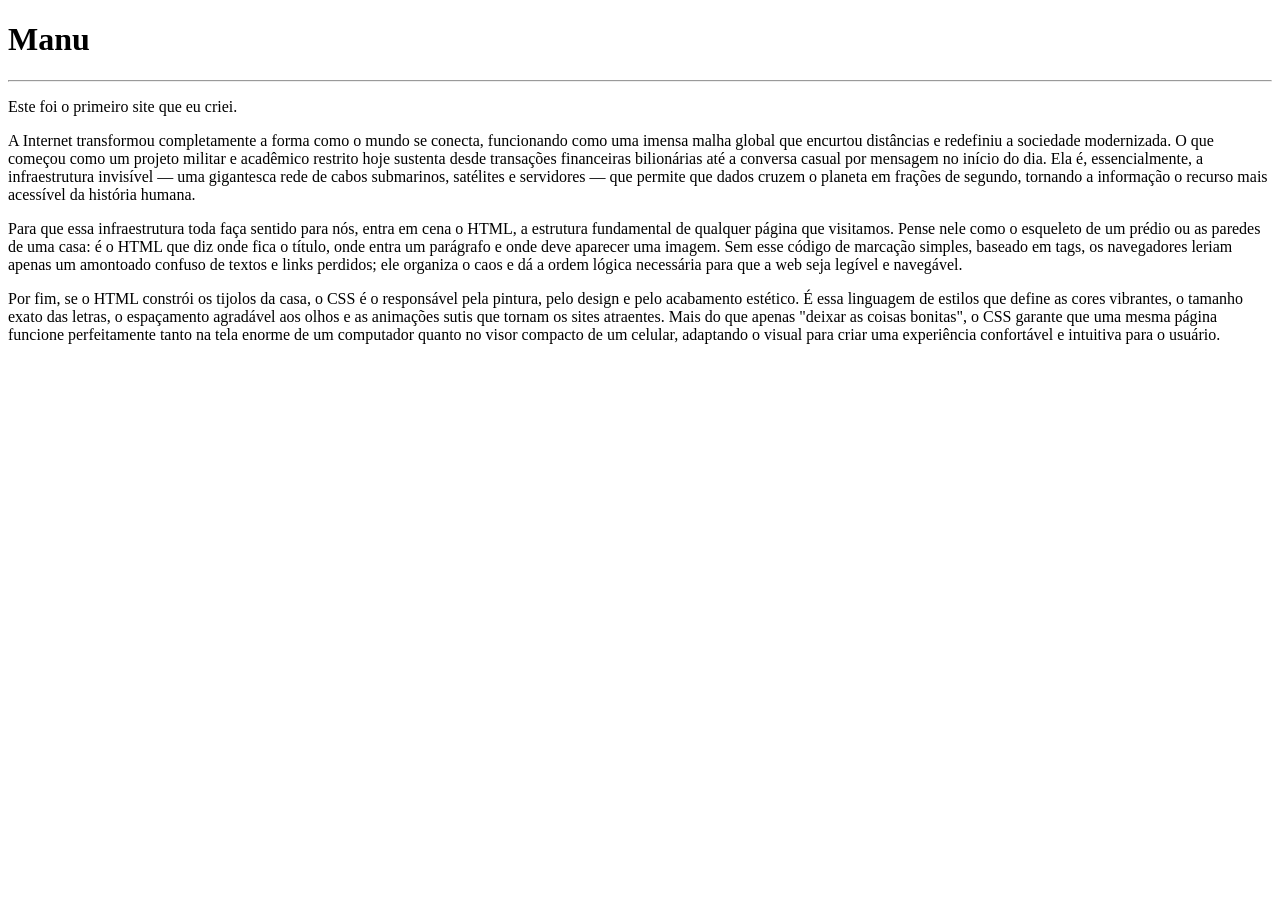
<file: aula4.html>
<!DOCTYPE html>
<html lang="en">
<head>
    <meta charset="UTF-8">
    <meta name="viewport" content="width=device-width, initial-scale=1.0">
    <title> Minha Recuperação Web.</title>
</head>
<body>
    <h1>Manu</h1>
    <hr>
    <p>Este foi o primeiro site que eu criei.</p>
    
    <p>A Internet transformou completamente a forma como o mundo se conecta, funcionando como uma imensa malha global que encurtou distâncias e redefiniu a sociedade modernizada. O que começou como um projeto militar e acadêmico restrito hoje sustenta desde transações financeiras bilionárias até a conversa casual por mensagem no início do dia. Ela é, essencialmente, a infraestrutura invisível — uma gigantesca rede de cabos submarinos, satélites e servidores — que permite que dados cruzem o planeta em frações de segundo, tornando a informação o recurso mais acessível da história humana.</p>
    <p>Para que essa infraestrutura toda faça sentido para nós, entra em cena o HTML, a estrutura fundamental de qualquer página que visitamos. Pense nele como o esqueleto de um prédio ou as paredes de uma casa: é o HTML que diz onde fica o título, onde entra um parágrafo e onde deve aparecer uma imagem. Sem esse código de marcação simples, baseado em tags, os navegadores leriam apenas um amontoado confuso de textos e links perdidos; ele organiza o caos e dá a ordem lógica necessária para que a web seja legível e navegável.</p>
    <p>Por fim, se o HTML constrói os tijolos da casa, o CSS é o responsável pela pintura, pelo design e pelo acabamento estético. É essa linguagem de estilos que define as cores vibrantes, o tamanho exato das letras, o espaçamento agradável aos olhos e as animações sutis que tornam os sites atraentes. Mais do que apenas "deixar as coisas bonitas", o CSS garante que uma mesma página funcione perfeitamente tanto na tela enorme de um computador quanto no visor compacto de um celular, adaptando o visual para criar uma experiência confortável e intuitiva para o usuário.
</p>
    </body>
</html>
</file>
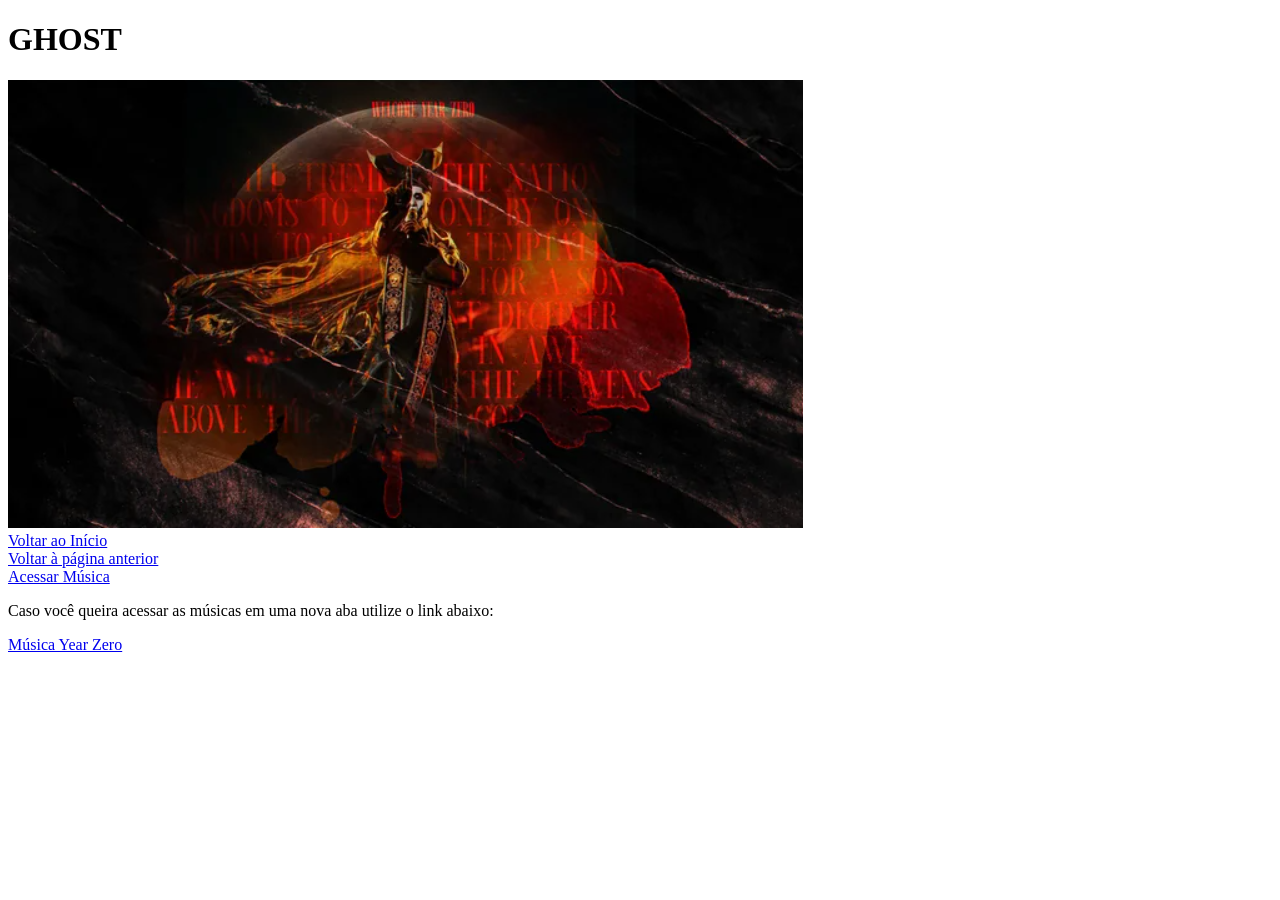
<file: rec_aula10/contato.html>
<!DOCTYPE html>
<html lang="en">
<head>
    <meta charset="UTF-8">
    <meta name="viewport" content="width=device-width, initial-scale=1.0">
    <title>Aula 10</title>
</head>
<body>
    <h1>GHOST</h1>
    <img src="popia.png" alt="Popia Emeritus Banda Ghost"> <br>

    <a href="index.html">
        Voltar ao Início
    </a> <br>

    <a href="sobre.html">
        Voltar à página anterior
    </a> <br>

    <a href="https://www.youtube.com/watch?v=gkBt7yLXyDk">
        Acessar Música
    </a>

    <p>Caso você queira acessar as músicas em uma nova aba utilize o link abaixo:</p>

    <a href="https://www.youtube.com/watch?v=gkBt7yLXyDk"
    target="_blank"
    rel="external noopener"
    >
    Música Year Zero
    </a>

</body>
</html>
</file>
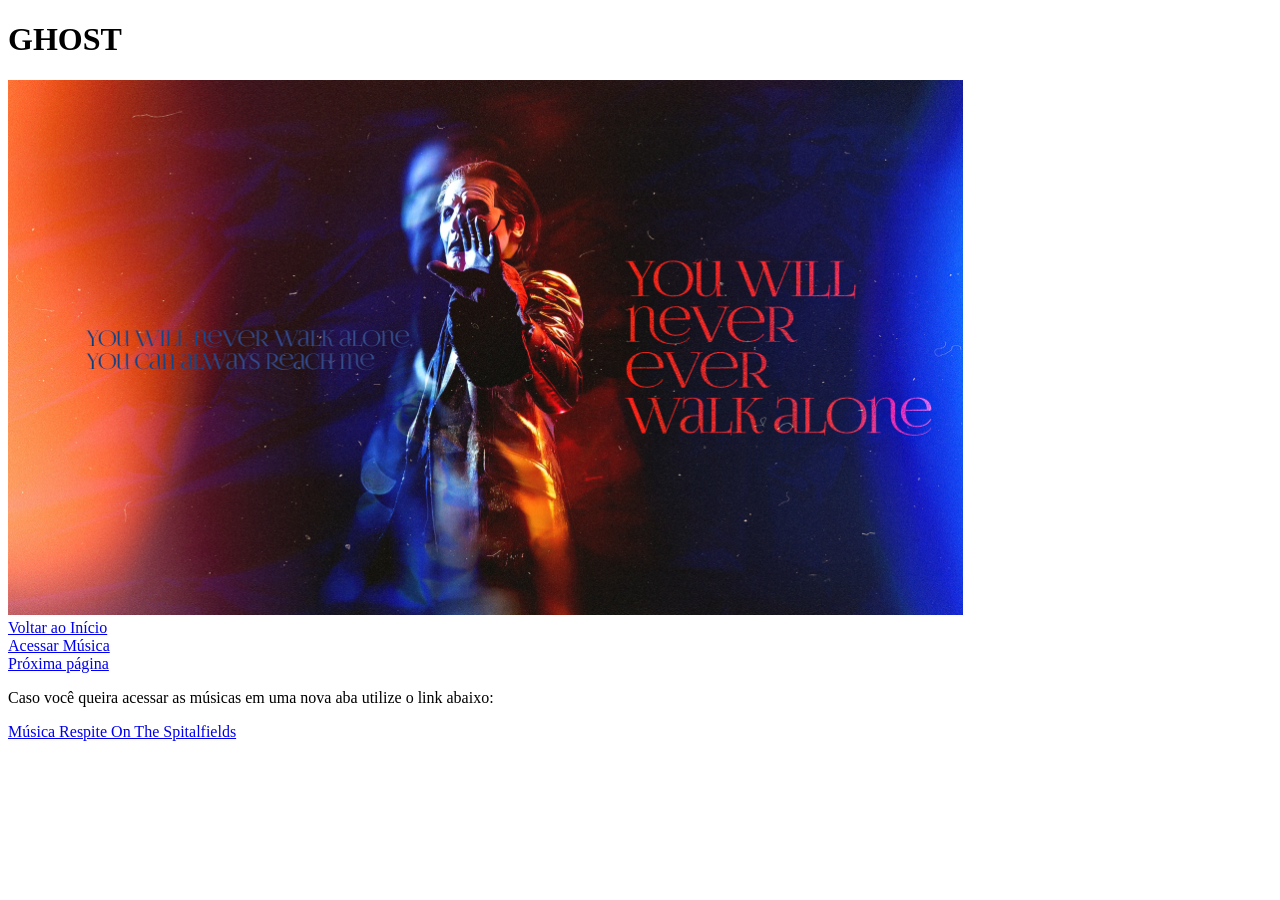
<file: rec_aula10/sobre.html>
<!DOCTYPE html>
<html lang="en">
<head>
    <meta charset="UTF-8">
    <meta name="viewport" content="width=device-width, initial-scale=1.0">
    <title>Aula 10</title>
</head>
<body>
    <h1>GHOST</h1>
    <img src="copia.png" alt="Copia Emeritus Banda Ghost"> <br>

    <a href="index.html">
        Voltar ao Início
    </a> <br>


    <a href="https://www.youtube.com/watch?v=JA21qOo2mWs">
        Acessar Música
    </a> <br>
    
    <a href="contato.html">
        Próxima página
    </a>
    
    <p>Caso você queira acessar as músicas em uma nova aba utilize o link abaixo:</p>

    <a href="https://www.youtube.com/watch?v=JA21qOo2mWs"
    target="_blank"
    rel="external noopener"
    >
    Música Respite On The Spitalfields
    </a>

</body>
</html>
</file>
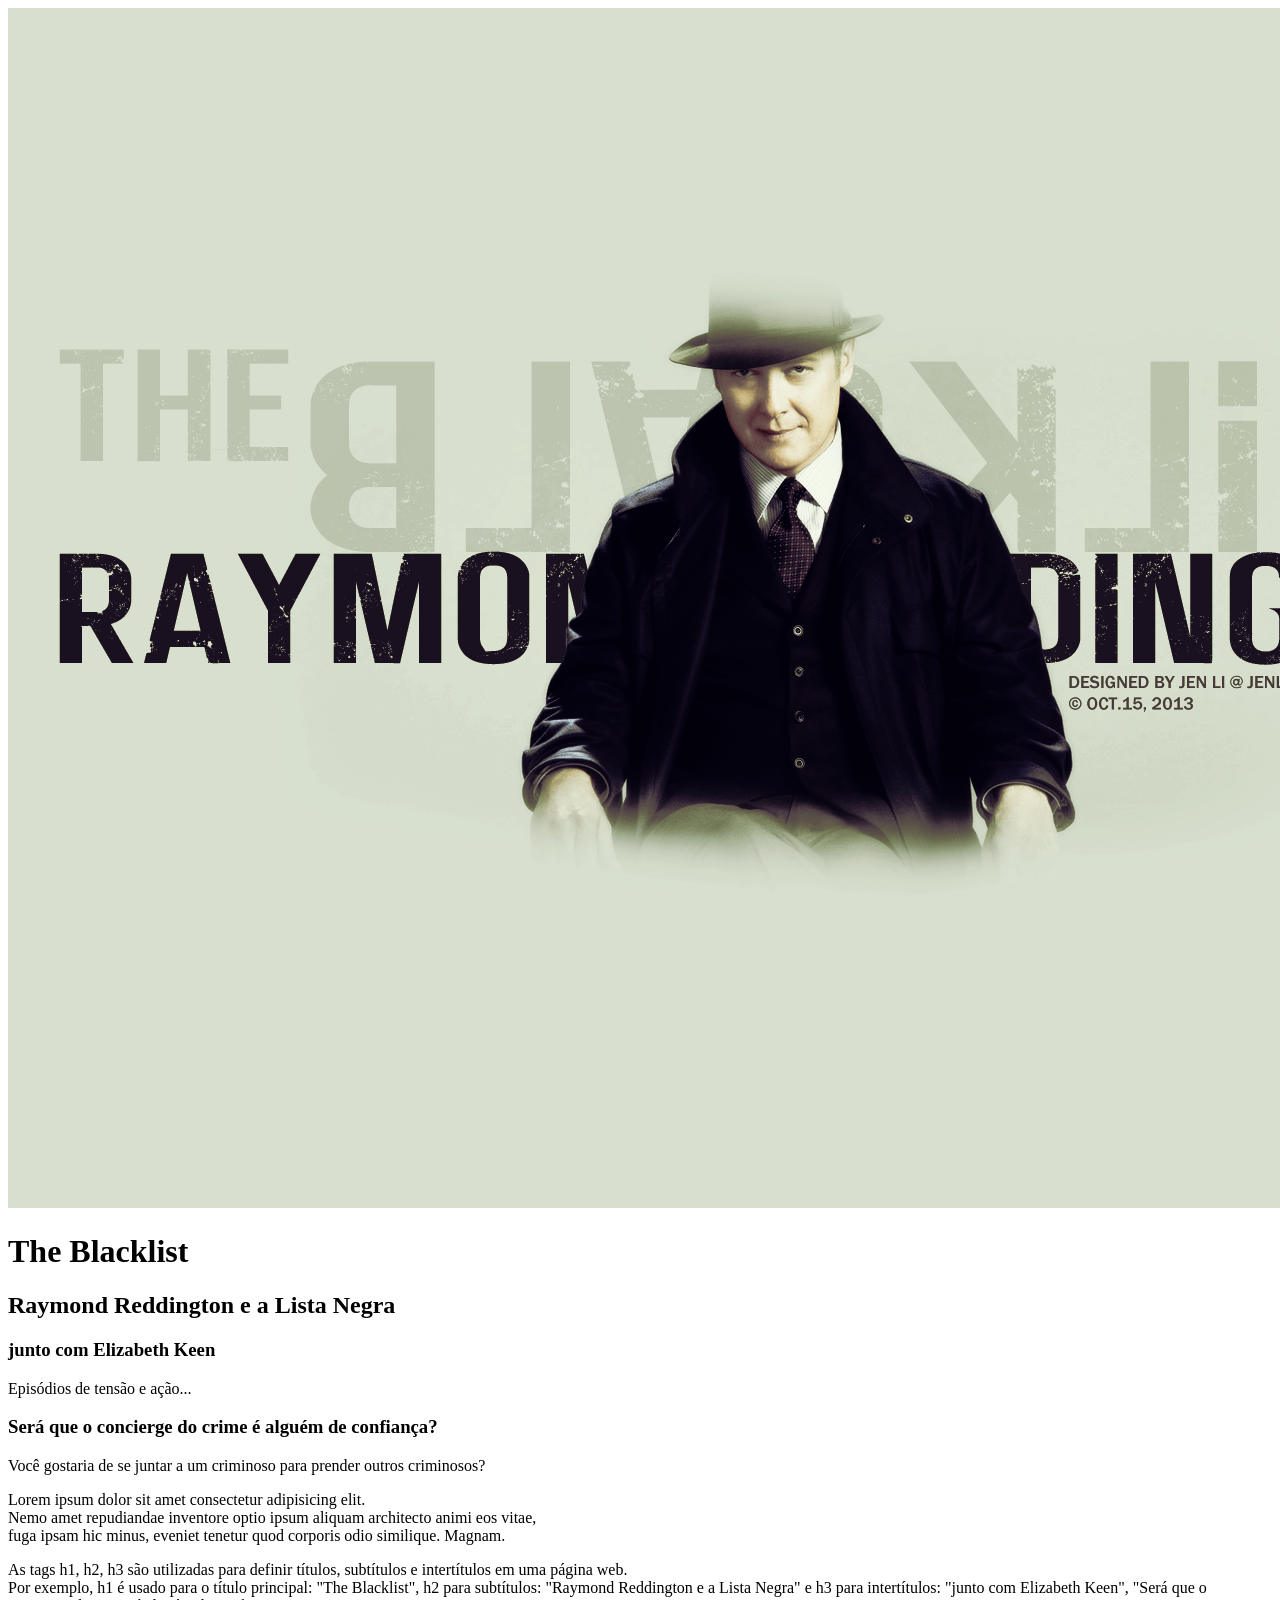
<file: HTML_CSS/EXERCICIOS/ex005/revista_jornal.html>
<!DOCTYPE html>
<html lang="en">
<head>
    <meta charset="UTF-8">
    <meta name="viewport" content="width=device-width, initial-scale=1.0">
    <title>Document</title>
</head>
<body>
    <img src="raymond_r.jpeg" alt="Logotipo do HTML"> 
    <h1>The Blacklist</h1>
    <h2>Raymond Reddington e a Lista Negra</h2>
    <h3>junto com Elizabeth Keen</h3>
    <p>Episódios de tensão e ação...</p>
    <h3>Será que o concierge do crime é alguém de confiança?</h3>
    <p>Você gostaria de se juntar a um criminoso para prender outros criminosos?</p>
    <p> Lorem ipsum dolor sit amet consectetur adipisicing elit. <br>
        Nemo amet repudiandae inventore optio ipsum aliquam architecto animi eos vitae, <br>
        fuga ipsam hic minus, eveniet tenetur quod corporis odio similique. Magnam.</p>

    <p> As tags h1, h2, h3 são utilizadas para definir títulos, subtítulos e intertítulos em uma página web. <br>
        Por exemplo, h1 é usado para o título principal: "The Blacklist", h2 para subtítulos: "Raymond Reddington e a Lista Negra" e h3 para intertítulos: "junto com Elizabeth Keen", "Será que o concierge do crime é alguém de confiança?".</p>
</body>
</html>
</file>
<file: style2.css>
* {
    margin: 0;
    padding: 0;
    box-sizing: border-box;
    font-family: 'Segoe UI', Tahoma, Geneva, Verdana, sans-serif;
}

body {
    background: linear-gradient(135deg, #0f0c1b 0%, #000000 50%, #1a0505 100%);
    color: #e0e0e0;
    min-height: 100vh;
    padding: 40px 20px;
}


h1 {
    text-align: center;
    font-size: 3rem;
    font-weight: 800;
    letter-spacing: 2px;
    margin-bottom: 10px;
    background: linear-gradient(90deg, #ff3333, #800000);
        border-radius: 8px;
}

p {
    text-align: center;
    color: #a0a0a0;
    max-width: 600px;
    margin: 0 auto 40px auto;
    font-size: 1.1rem;
}


h2 {
    max-width: 800px;
    margin: 30px auto 10px auto;
    padding: 12px 20px;
    background: linear-gradient(90deg, #800000, #000000);
    color: #ffffff;
    border-left: 5px solid #990f0f;
    border-radius: 4px;
    font-size: 1.4rem;
}

h2 + p {
    max-width: 800px;
    margin: 0 auto 30px auto;
    background: rgba(20, 20, 20, 0.7);
    padding: 25px;
    border-radius: 8px;
    border: 1px solid rgba(255, 51, 51, 0.1);


}

h2 + p br + strong, 
h2 + p text {
    color: #ff5555;
}


img {
    display: block;
    max-width: 100%;
    height: auto;
    margin: 30px auto;
    border-radius: 8px;
    border: 2px solid #800000;
    box-shadow: 0 0 20px rgba(255, 51, 51, 0.2);
    transition: transform 0.3s ease, box-shadow 0.3s ease;
}

img:hover {
    transform: scale(1.02);
    box-shadow: 0 0 30px rgba(255, 51, 51, 0.4);
}

ul {
    max-width: 800px;
    margin: 40px auto;
    list-style: none;
    display: flex;
    flex-direction: column;
    gap: 15px;
}

ul li a {
    display: block;
    text-align: center;
    padding: 15px;
    background: linear-gradient(90deg, #1a0000, #330000);
    color: #ff4d4d;
    font-weight: bold;
    border: 1px solid #800000;
    border-radius: 6px;
    transition: all 0.3s ease;
    box-shadow: 0 4px 10px rgba(0, 0, 0, 0.4);
}

ul li a:hover {
    background: linear-gradient(90deg, #ff3333, #800000);
    color: #ffffff;
    border-color: #ff3333;
    box-shadow: 0 0 15px rgba(255, 51, 51, 0.6);
    transform: translateY(-2px);
}

/* responsivo */
@media (max-width: 600px) {
    h1 { font-size: 2rem; }
    body { padding: 20px 10px; }
    h2 + p { padding: 15px; }
}
</file>
<file: rec_aula09/style.css>
* {
    margin: 0;
    padding: 0;
    box-sizing: border-box;
}

body {
    background-color: #050505;
    color: #e6f4ff;
    font-family: 'Segoe UI', Tahoma, Geneva, Verdana, sans-serif;
    line-height: 1.6;
    max-width: 850px;
    margin: 30px auto;
    padding: 35px;
    border: 2px solid #071d9c;
    border-radius: 15px;
    box-shadow: 
        0 0 15px rgba(8, 19, 163, 0.7),
        0 0 35px rgba(0, 140, 255, 0.4),
        inset 0 0 15px rgba(0, 212, 255, 0.3);
}

h1 {
    color: #ffffff;
    text-align: center;
    font-size: 2rem;
    text-transform: uppercase;
    letter-spacing: 2px;
    margin-bottom: 10px;
    text-shadow: 0 0 10px #092994, 0 0 25px #070997;
}

h3 {
    color: #00d4ff;
    font-size: 1.35rem;
    margin-top: 30px;
    margin-bottom: 12px;
    text-shadow: 0 0 8px rgba(5, 14, 133, 0.6);
}

h1 + h3 {
    text-align: center;
    color: #80e5ff;
    font-size: 1.05rem;
    font-weight: normal;
    margin-top: 0;
    margin-bottom: 30px;
}

h5 {
    color: #80e5ff;
    font-size: 0.95rem;
    font-weight: normal;
    margin-top: 20px;
    margin-bottom: 10px;
}

p {
    color: #00d4ff;
    font-weight: bold;
    font-size: 1.15rem;
    margin-top: 30px;
    margin-bottom: 12px;
    text-shadow: 0 0 8px rgba(27, 53, 197, 0.5);
}

body > ol,
body > ul,
dl {
    background-color: #0a0d12;
    border: 1.5px solid #181094;
    border-radius: 10px;
    padding: 20px 25px 20px 45px;
    margin-bottom: 22px;
    box-shadow: 
        0 0 10px rgba(0, 17, 255, 0.5),
        0 0 20px rgba(13, 16, 206, 0.25),
        inset 0 0 8px rgba(0, 47, 255, 0.2);
    transition: box-shadow 0.3s ease;
}

body > ol:hover,
body > ul:hover,
dl:hover {
    box-shadow: 
        0 0 15px rgba(7, 68, 80, 0.85),
        0 0 30px rgba(0, 140, 255, 0.45),
        inset 0 0 12px rgba(0, 212, 255, 0.35);
}

li ul {
    margin-top: 8px;
    margin-bottom: 12px;
    padding-left: 20px;
}

li {
    margin-bottom: 6px;
}

li::marker {
    color: #00d4ff;
    font-weight: bold;
}

dl {
    padding-left: 25px;
}

dt {
    color: #00d4ff;
    font-weight: bold;
    font-size: 1.15rem;
    margin-top: 18px;
    margin-bottom: 8px;
    text-shadow: 0 0 8px rgba(0, 212, 255, 0.5);
}

dt:first-child {
    margin-top: 0;
}

dd {
    color: #d9ecff;
    background-color: #0f141d;
    padding: 12px 16px;
    border-left: 3px solid #00d4ff;
    border-radius: 0 8px 8px 0;
    box-shadow: inset 0 0 8px rgba(0, 212, 255, 0.15);
}
</file>
<file: HTML_CSS/EXERCICIOS/ex004/style.css>
body {
    background-color: #a31212c2;
    font-family: Arial, sans-serif;
    margin: 0;
    padding: 0;

}
</file>
<file: HTML_CSS/EXERCICIOS/ex006/style.css>
:root {
  --bg-subsolo: #0e0e11;
  --bg-card: #16161b;
  --bg-arquivo: #121013;
  --texto-principal: #dcd7ce;
  --texto-suave: #9e978e;
  --destaque-bordo: #8c2d38;
  --destaque-ouro: #c5a059;
  --marca-texto: rgba(197, 160, 89, 0.22);
  --borda-sutil: #2a2830;
}

* {
  box-sizing: border-box;
}

body {
  margin: 0;
  padding: 40px 20px;
  background-color: var(--bg-subsolo);
  background-image: radial-gradient(circle at top, #1b1922 0%, var(--bg-subsolo) 65%);
  color: var(--texto-principal);
  font-family: Georgia, "Times New Roman", serif;
  font-size: 1.05rem;
  line-height: 1.8;
}

body > * {
  max-width: 760px;
  margin-left: auto;
  margin-right: auto;
}

h1 {
  font-size: clamp(1.7rem, 3.5vw, 2.5rem);
  line-height: 1.25;
  color: #f0ebe1;
  border-bottom: 1px solid var(--borda-sutil);
  padding-bottom: 18px;
  margin-top: 0;
  margin-bottom: 24px;
  letter-spacing: 0.3px;
}

h1 strong {
  font-weight: 700;
}

h2 {
  font-size: 1.45rem;
  color: var(--destaque-ouro);
  margin-top: 44px;
  margin-bottom: 16px;
  font-weight: normal;
  letter-spacing: 0.5px;
}

p {
  margin-top: 0;
  margin-bottom: 18px;
}

mark {
  background-color: var(--marca-texto);
  color: #f3dfb6;
  padding: 1px 5px;
  border-radius: 3px;
  border-bottom: 1px solid rgba(197, 160, 89, 0.45);
}

ins {
  text-decoration: none;
  color: var(--destaque-ouro);
  border-bottom: 1px dashed var(--destaque-ouro);
  padding-bottom: 1px;
}

del {
  color: var(--texto-suave);
  text-decoration-color: var(--destaque-bordo);
  text-decoration-thickness: 2px;
}

abbr[title] {
  display: block; /* Mudado de inline-block para block */
  margin-top: 28px;
  margin-bottom: 8px;
  font-family: ui-sans-serif, system-ui, -apple-system, sans-serif;
  font-size: 0.8rem;
  font-weight: 700;
  letter-spacing: 1.5px;
  text-transform: uppercase;
  color: var(--destaque-bordo);
  border-bottom: none;
  cursor: help;
}

blockquote {
  margin: 24px auto; 
  padding: 18px 22px;
  background-color: var(--bg-card);
  border-left: 3px solid var(--destaque-bordo);
  border-radius: 0 6px 6px 0;
  font-style: italic;
  color: #e8e2d7;
}

pre {
  margin: 28px auto; 
  padding: 20px;
  background-color: var(--bg-arquivo);
  border: 1px solid var(--borda-sutil);
  border-left: 4px solid var(--destaque-ouro);
  border-radius: 6px;
  font-family: "Courier New", Courier, monospace;
  font-size: 0.92rem;
  line-height: 1.6;
  color: #cfc8bc;
  overflow-x: auto;
  white-space: pre-wrap;
}

q {
  color: #f0e6d2;
  font-style: italic;
}

q::before,
q::after {
  color: var(--destaque-ouro);
}



code {
  font-family: "Courier New", Courier, monospace;
  background-color: rgba(140, 45, 56, 0.25);
  color: #ffb3bc;
  padding: 2px 6px;
  border-radius: 4px;
}

small {
  font-size: 0.9em;
  color: var(--destaque-ouro);
  font-weight: 600;
}

sub,
sup {
  font-size: 0.72em;
  line-height: 0;
  position: relative;
  vertical-align: baseline;
}

sup {
  top: -0.45em;
}

sub {
  bottom: -0.2em;
}

p:last-of-type {
  margin-top: 44px;
  padding-top: 18px;
  border-top: 1px solid var(--borda-sutil);
  font-size: 0.9rem;
  color: var(--texto-suave);
  text-align: center;
}

img {
    display: flex;
    margin-top: 44px;
    padding-top: 18px;
}
</file>
